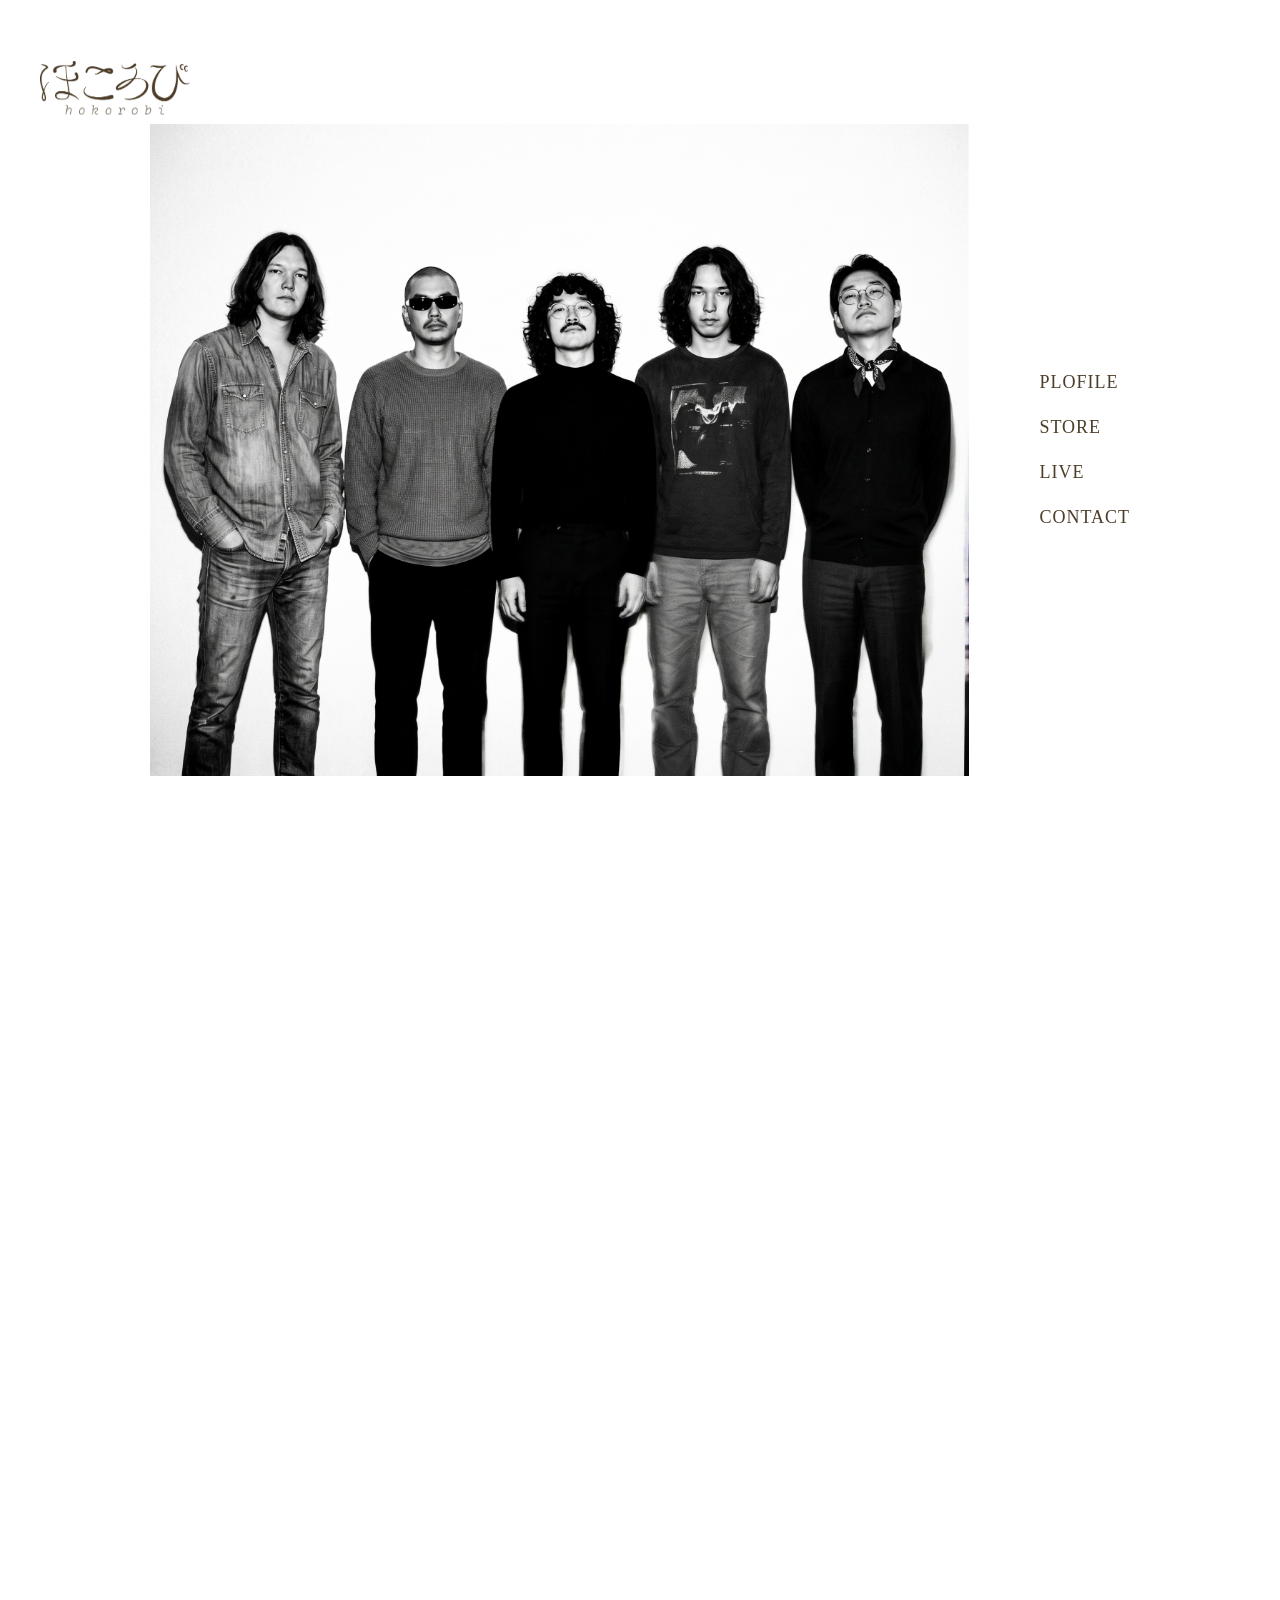
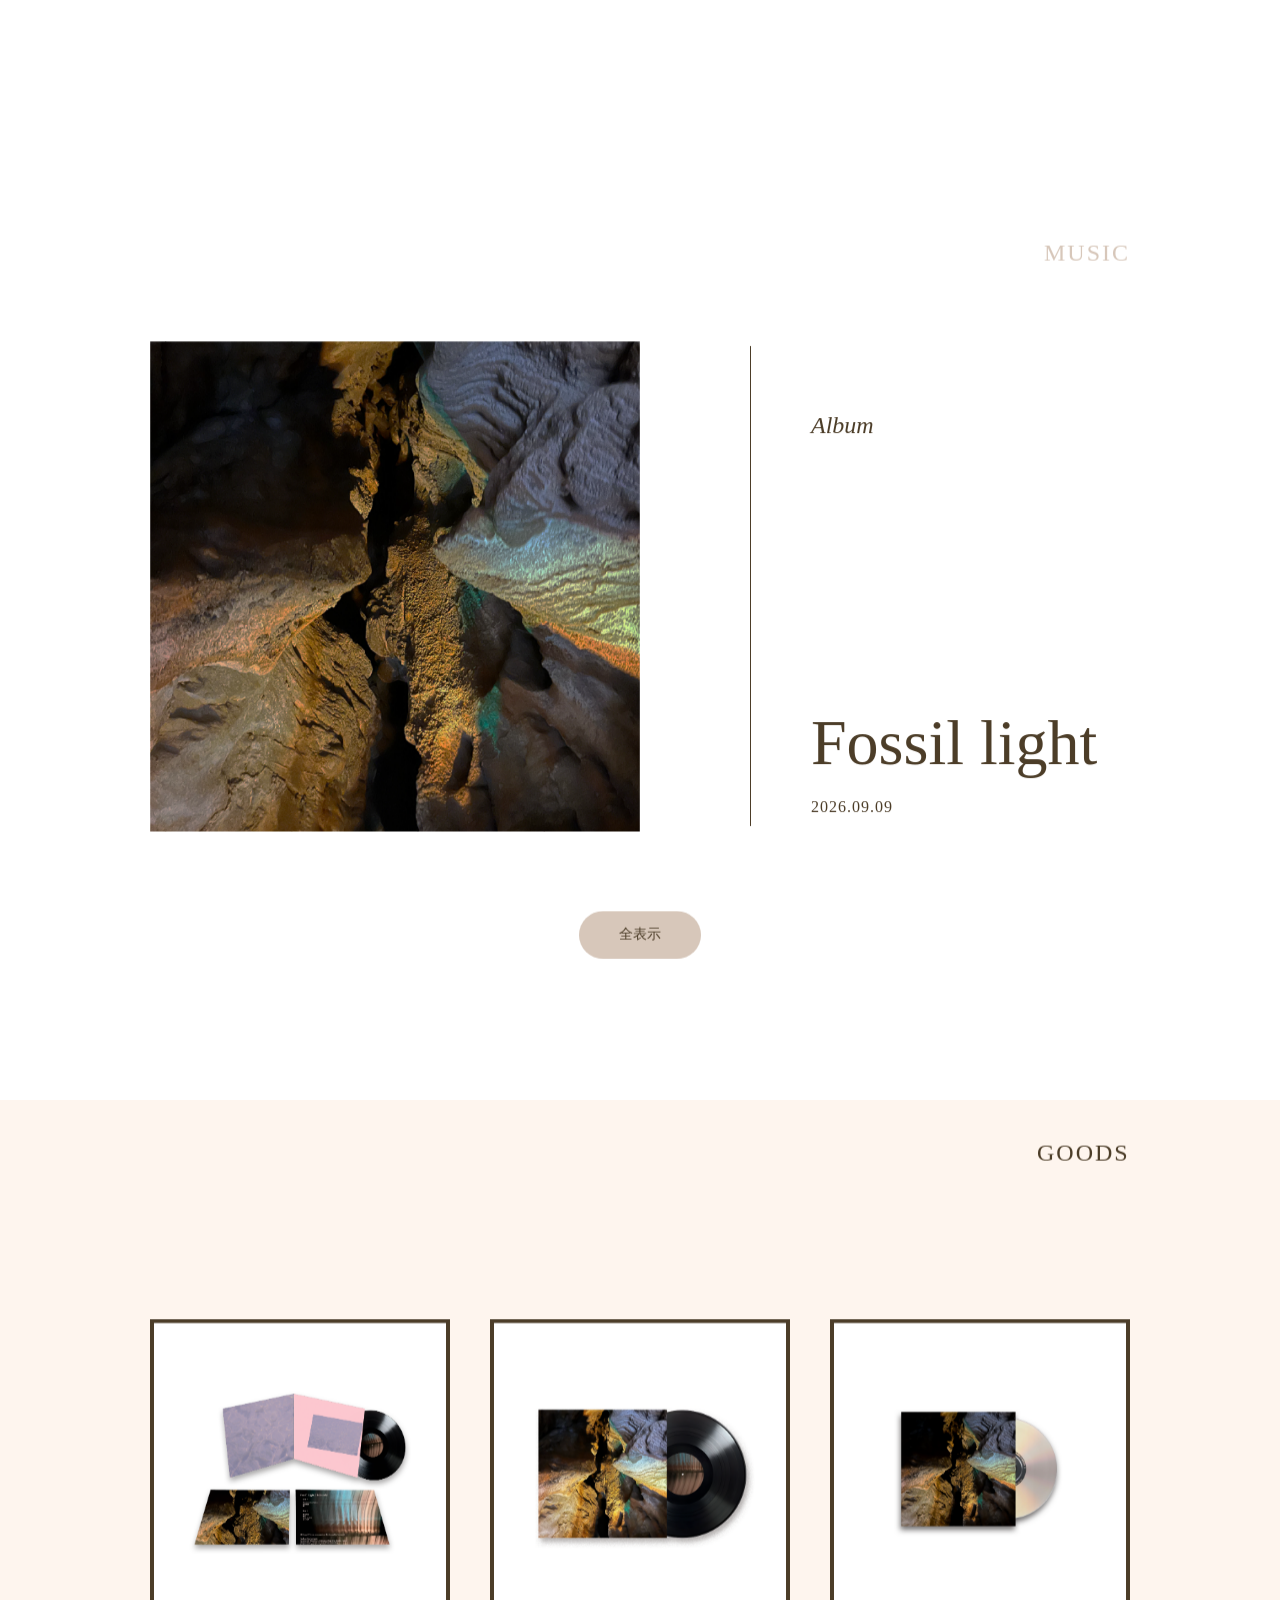
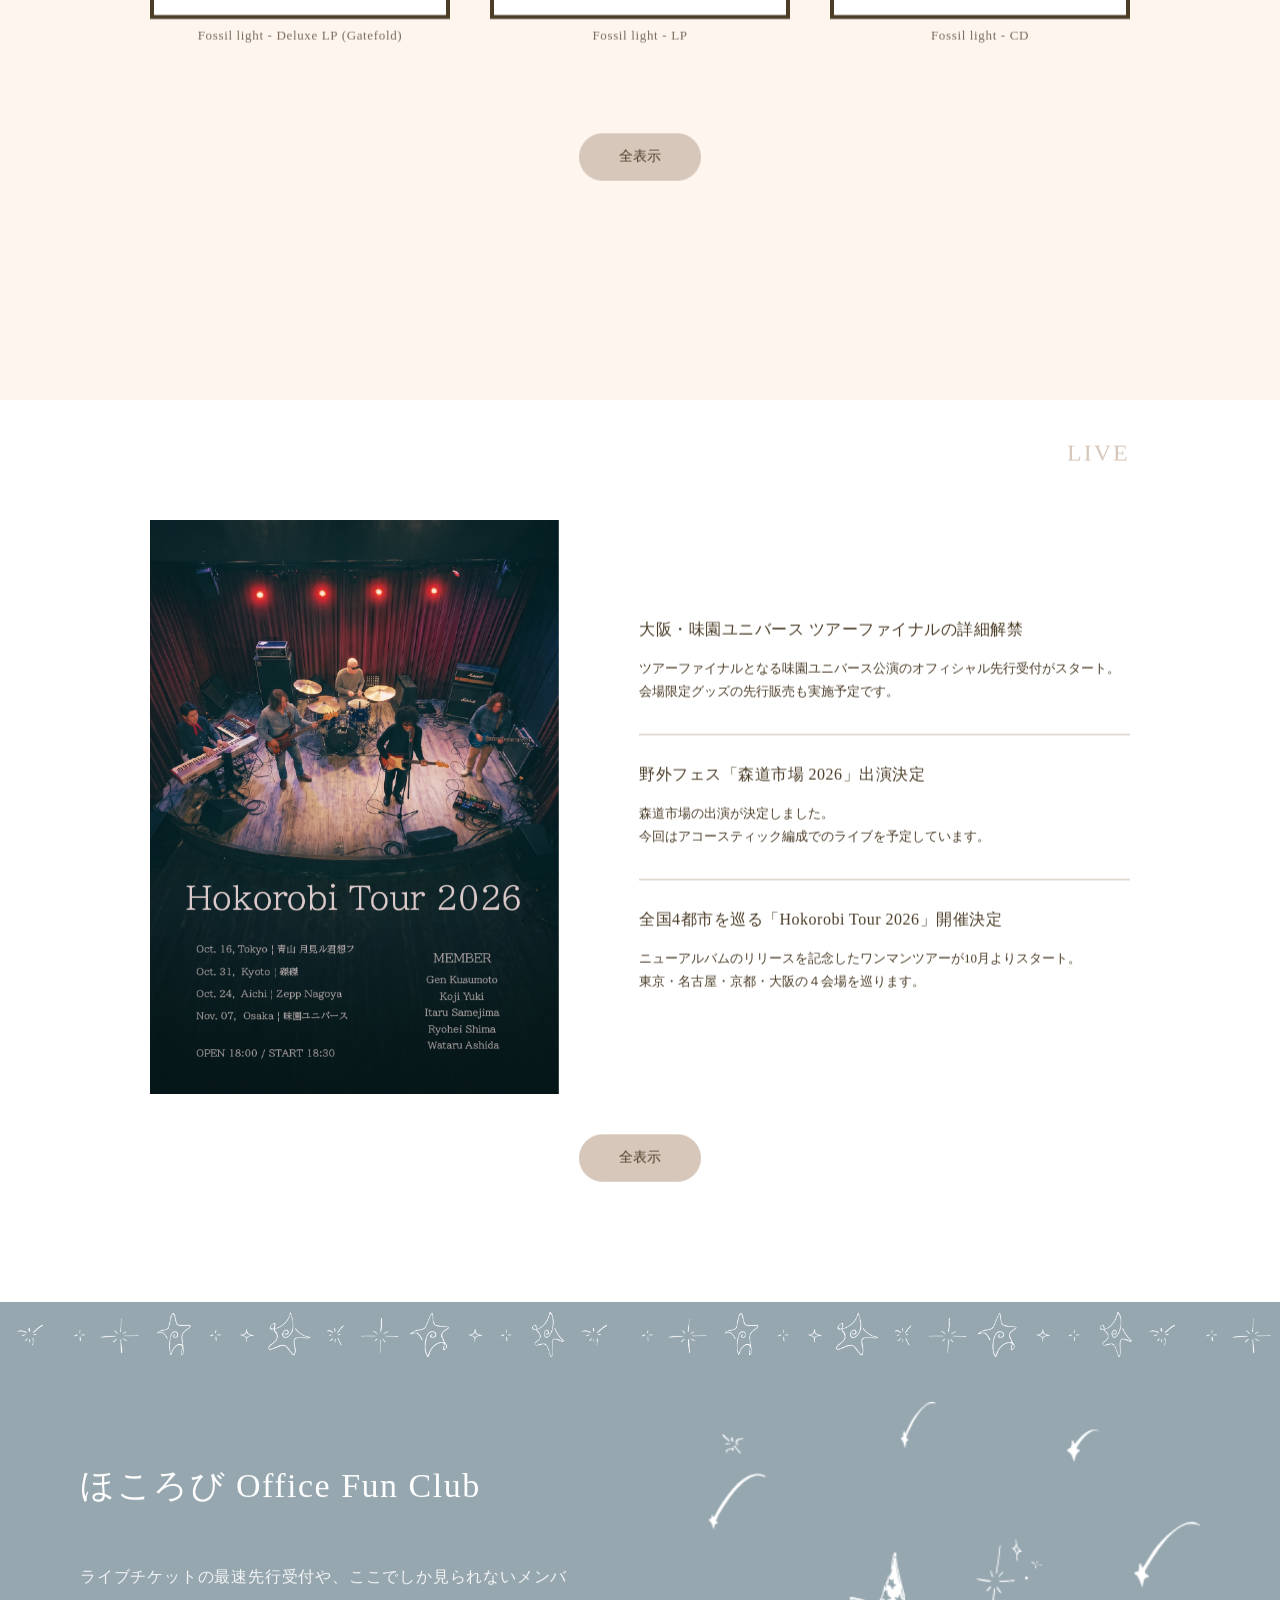
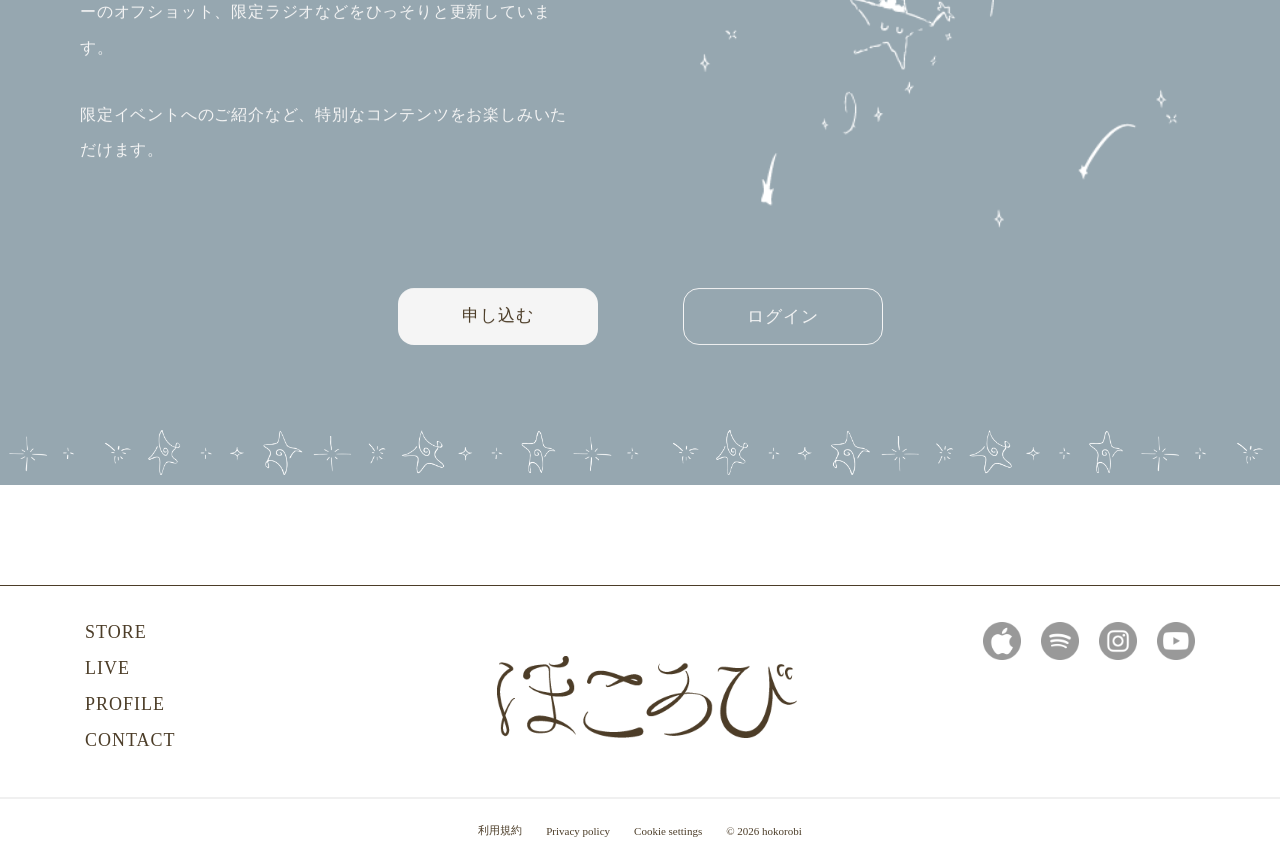
<file: index.html>
<!DOCTYPE html>
<html lang="ja">
  <head>
    <meta charset="UTF-8" />
    <meta http-equiv="X-UA-Compatible" content="IE=edge" />
    <meta name="viewport" content="width=device-width, initial-scale=1.0" />
    <link rel="stylesheet" href="style.css" />
    <script src="script.js" defer></script>
    <title>ほころび official saite</title>
  </head>

  <body>
    <div class="sticky-wrapper">
      
      <header class="site-header">
        <h1 class="logo">
          <a href="index.html">
            <img src="img/log.img/eigo-hiragana.log.png" alt="ロゴ" />
          </a>
        </h1>
      </header> 





      <div class="site-content">
        <main class="main-content">
          <div class="a-sya">
            <img
              src="img/hokorobi-kannsei/fast.jpeg"
              alt="モノクロほころびメンバー"
              class="img-mono slider-img"
            />
            <img
              src="img/hokorobi-kannsei/fast1-1.jpeg"
              alt="カラーほころびメンバー"
              class="img-color slider-img"
            />
          </div>

          <nav class="navi">
            <ul>

              <li><a href="html/plofile.html">PLOFILE</a></li>
              <li><a href="html/store.html">STORE</a></li>
              <li><a href="html/live.html">LIVE</a></li>
              <li><a href="html/contact.html">CONTACT</a></li>
            </ul>
          </nav>
        </main>
      </div>
    </div>

    <script>
      window.addEventListener("scroll", () => {
        const imgColor = document.querySelector(".img-color");
        const aSya = document.querySelector(".a-sya");
        const body = document.body;
        const scrollY = window.scrollY;

        const startFadeIn = 100;
        const endFadeIn = 700;
        const startFadeOut = 950;
        const endFadeOut = 1500;

        if (scrollY > startFadeIn) {
          body.classList.add("bg-white");
        } else {
          body.classList.remove("bg-white");
        }

        if (scrollY < startFadeIn) {
          imgColor.style.opacity = 0;
        } else if (scrollY >= startFadeIn && scrollY <= endFadeIn) {
          let progress = (scrollY - startFadeIn) / (endFadeIn - startFadeIn);
          imgColor.style.opacity = progress;
        } else if (scrollY > endFadeIn && scrollY < startFadeOut) {
          imgColor.style.opacity = 1; 
        }

        if (scrollY <= startFadeOut) {
          aSya.style.opacity = 1;
          aSya.style.transform = "translateY(0px) scale(1)";
        } else if (scrollY > startFadeOut && scrollY <= endFadeOut) {
          let fadeOutProgress =
            (scrollY - startFadeOut) / (endFadeOut - startFadeOut);
          aSya.style.opacity = 1 - fadeOutProgress;

          aSya.style.transform = `translateY(-${
            fadeOutProgress * 60
          }px) scale(${1 - fadeOutProgress * 0.015})`;
        } else {
          aSya.style.opacity = 0;
        }
      });
    </script>

    <section id="music" class="music-section">
      <h2 class="section-title fade-in-target">MUSIC</h2>

      <div class="music-content fade-in-target delay-1">
        <div class="music-jacket">
          <a href="store/fossli.html"><img src="img/album-kannsei/Fossile.png" alt="新アルバム" /></a>
        </div>

        <div class="music-info">
          <p class="info-type">Album</p>
          <h3 class="info-title">Fossil light</h3>
          <p class="info-date">2026.09.09</p>
        </div>
      </div>

      <div class="music-footer fade-in-target delay-2">
        <a href="store/fossli.html" class="btn-all">全表示</a>
      </div>
    </section>

        <section id="store" class="goods-section">
      <h2 class="section-title-goods fade-in-target">GOODS</h2>

      <div class="goods-list">

        <!-- 1つ目の商品 -->
        <div class="goods-item fade-in-target delay-1">
          <div class="goods-frame">
            <a href="store/fossli.tokubetu.html"><img src="img/album-kannsei/alubum-tokubetu.png" alt="LP1" /></a>
          </div>
          <a href="store/fossli.tokubetu.html"><p class="goods-name">Fossil light - Deluxe LP (Gatefold)</p></a>
        </div>

        <!-- 2つ目の商品 -->
        <div class="goods-item fade-in-target delay-2">
          <div class="goods-frame">
            <a href="store/fossli.html"><img src="img/album-kannsei/album1-1.png" alt="LP1-1" /></a>
          </div>
          <a href="store/fossli.html"><p class="goods-name">Fossil light - LP</p></a>
        </div>

        <!-- 3つ目の商品 -->
        <div class="goods-item fade-in-target delay-3">
          <div class="goods-frame">
            <a href="store/fossli.cd.html"><img src="img/album-kannsei/album-CD.png" alt="CD" /></a>
          </div>
          <a href="store/fossli.cd.html"><p class="goods-name">Fossil light - CD</p></a>
        </div>
      </div>

      <div class="goods-footer fade-in-target delay-4">
        <a href="html/store.html" class="btn-all">全表示</a>
      </div>
    </section>

     <section id="live" class="live-section">
      <h2 class="section-title-live fade-in-target">LIVE</h2>

      <div class="live-flex-wrapper">
        
        <div class="live-content fade-in-target delay-1">
          <div class="live-poster">
            <img src="img/furaiya-kannsei/tua-.png" alt="ツアー" />
          </div>
        </div>

        <div class="live-info-list fade-in-target delay-2">
          
          <div class="live-info-item">
            <h3 class="live-info-title">
              大阪・味園ユニバース ツアーファイナルの詳細解禁
            </h3>
            <p class="liveinfo-text">
              ツアーファイナルとなる味園ユニバース公演のオフィシャル先行受付がスタート。<br />会場限定グッズの先行販売も実施予定です。
            </p>
          </div>
          
          <div class="live-info-item">
            <h3 class="live-info-title">野外フェス「森道市場 2026」出演決定</h3>
            <p class="liveinfo-text">
              森道市場の出演が決定しました。<br />
              今回はアコースティック編成でのライブを予定しています。
            </p>
          </div>
          
          <div class="live-info-item">
            <h3 class="live-info-title">
              全国4都市を巡る「Hokorobi Tour 2026」開催決定
            </h3>
            <p class="liveinfo-text">
              ニューアルバムのリリースを記念したワンマンツアーが10月よりスタート。<br />
              東京・名古屋・京都・大阪の４会場を巡ります。
            </p>
          </div>
          
        </div>
      </div>
      <div class="live-footer fade-in-target delay-3">
        <a href="html/live.html" class="btn-all">全表示</a>
      </div>
    </section>


     <section id="FC" class="fc-section">
      <div class="fc-border fc-border-top"></div>


      <div class="fc-container fade-in-target delay-1">
        <div class="fc-left-content">
          <h2 class="fc-title">ほころび Office Fun Club</h2>

          <div class="fc-text-block">
            <p>
              ライブチケットの最速先行受付や、ここでしか見られないメンバーのオフショット、限定ラジオなどをひっそりと更新しています。
            </p>
            <p>
              限定イベントへのご紹介など、特別なコンテンツをお楽しみいただけます。
            </p>
          </div>
        </div>

        <div class="fc-illustration">
          <img src="img/log.img/hosisann.png" alt="ファンクラブイラスト" />
        </div>
      </div>

      <div class="fc-buttons fade-in-target delay-2">
        <a href="#" class="btn-submit">申し込む</a>
        <a href="#" class="btn-login">ログイン</a>
      </div>

      <div class="fc-border fc-border-bottom"></div>
    </section>

    <footer class="site-footer">
      <div class="footer-container">
        <nav class="footer-nav">
          <ul>
            <li><a href="html/store.html">STORE</a></li>
          <li><a href="html/live.html">LIVE</a></li>
          <li><a href="html/plofile.html">PROFILE</a></li>
          <li><a href="html/contact.html">CONTACT</a></li>
          </ul>
        </nav>

        <div class="footer-logo">
          <a href="index.html"><img src="img/log.img/hiragana.log.png" alt="" /></a>
        </div>

        <div class="footer-sns">
          <a href="#"
            ><img src="img/log.img/apple music.png" alt="Apple music"
          /></a>
          <a href="#"><img src="img/log.img/Spotify.png" alt="Spotify" /></a>
          <a href="#"
            ><img src="img/log.img/insta.png" alt="インスタグラム"
          /></a>
          <a href="#"><img src="img/log.img/YouTube.png" alt="YouTube" /></a>
        </div>
      </div>

      <div class="footer-bottom">
        <div class="footer-copylight">
          <a href="#">利用規約</a>
          <a href="#">Privacy policy</a>
          <a href="#">Cookie settings</a>
          <span>© 2026 hokorobi</span>
        </div>
      </div>
    </footer>
  </body>
</html>
</file>
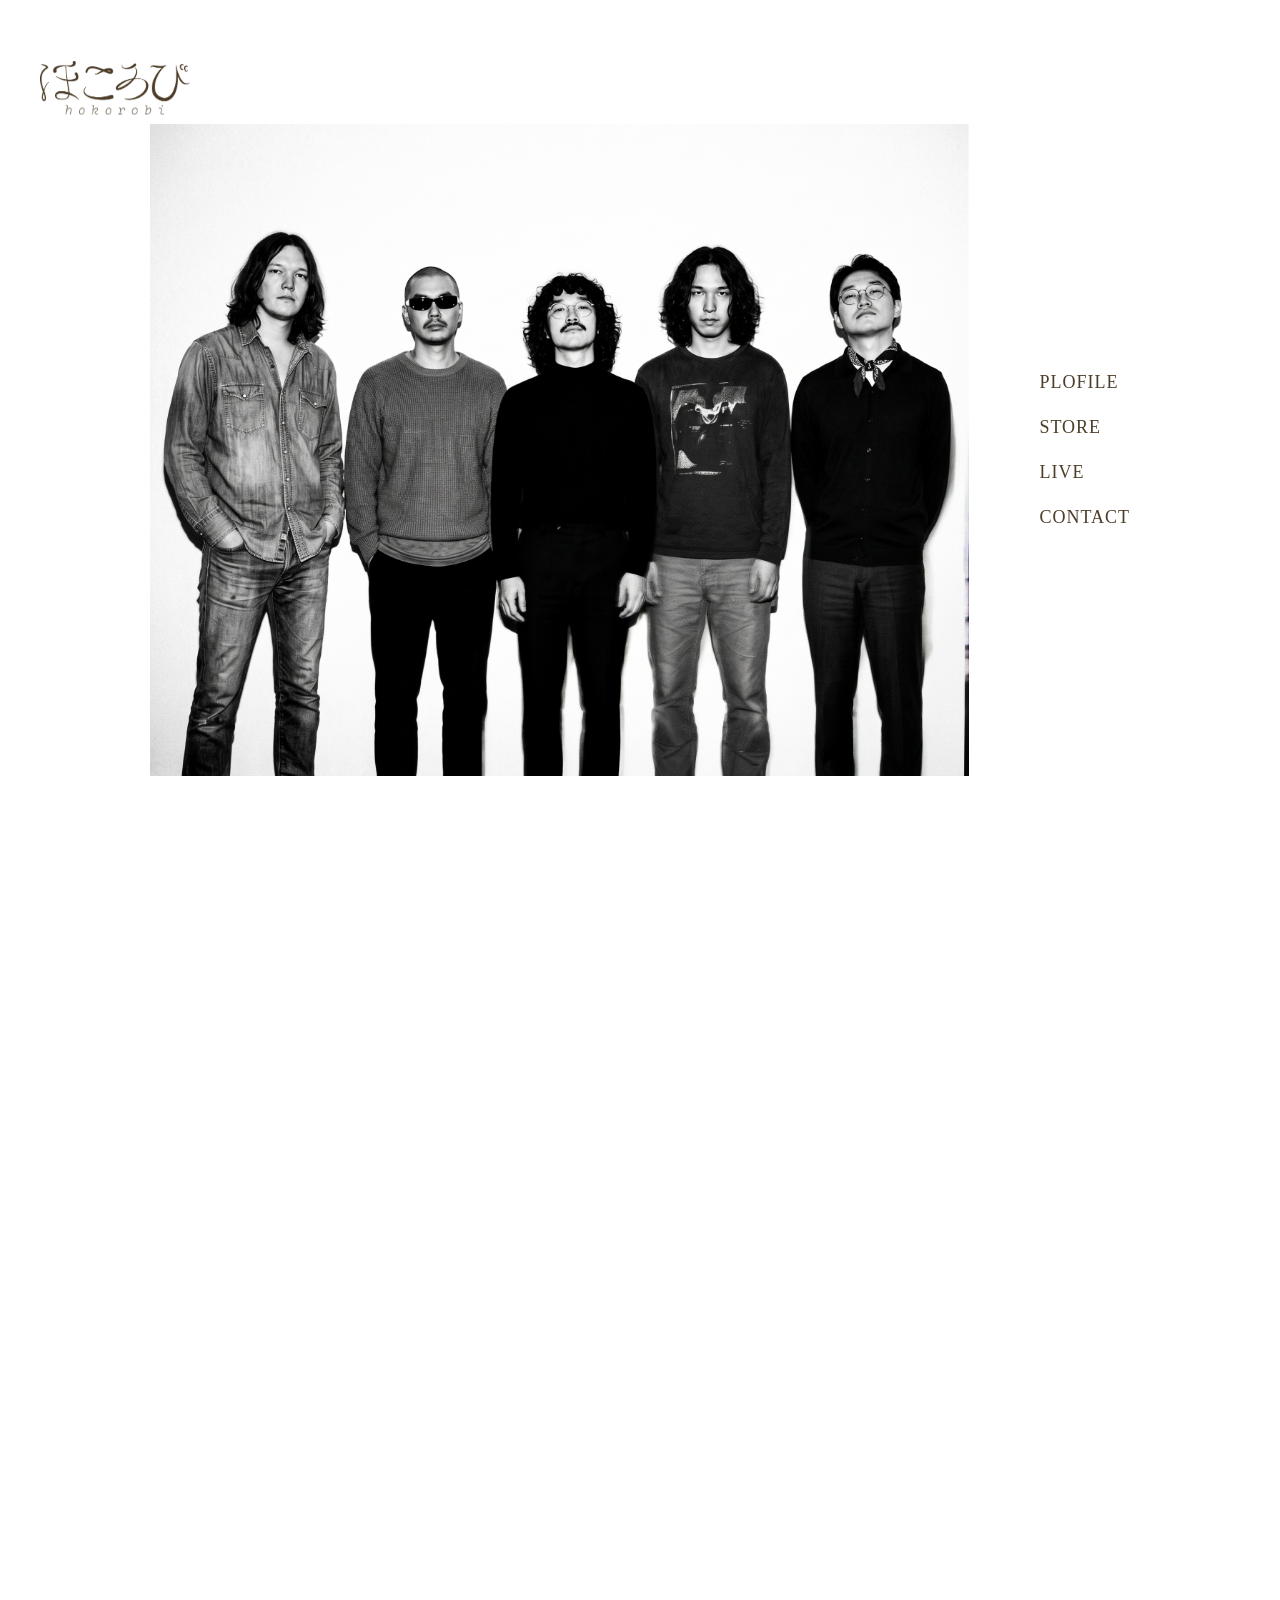
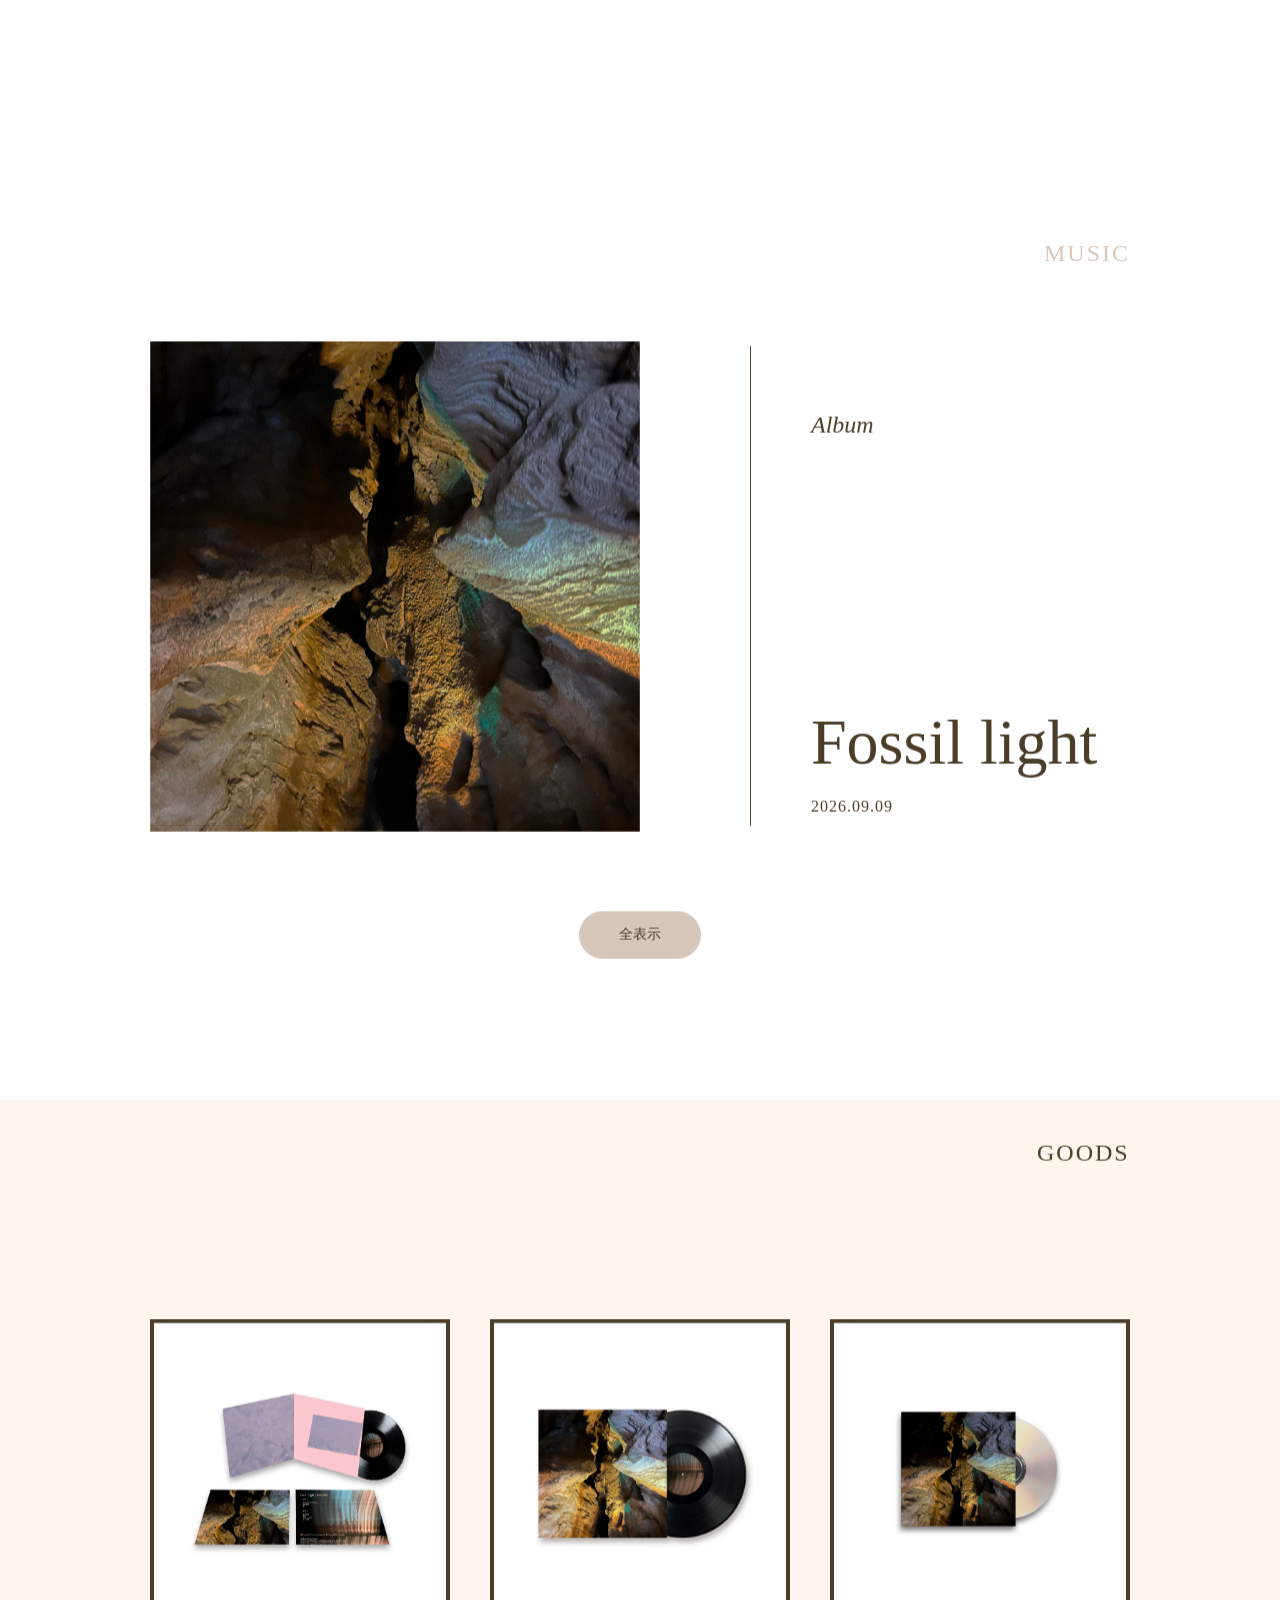
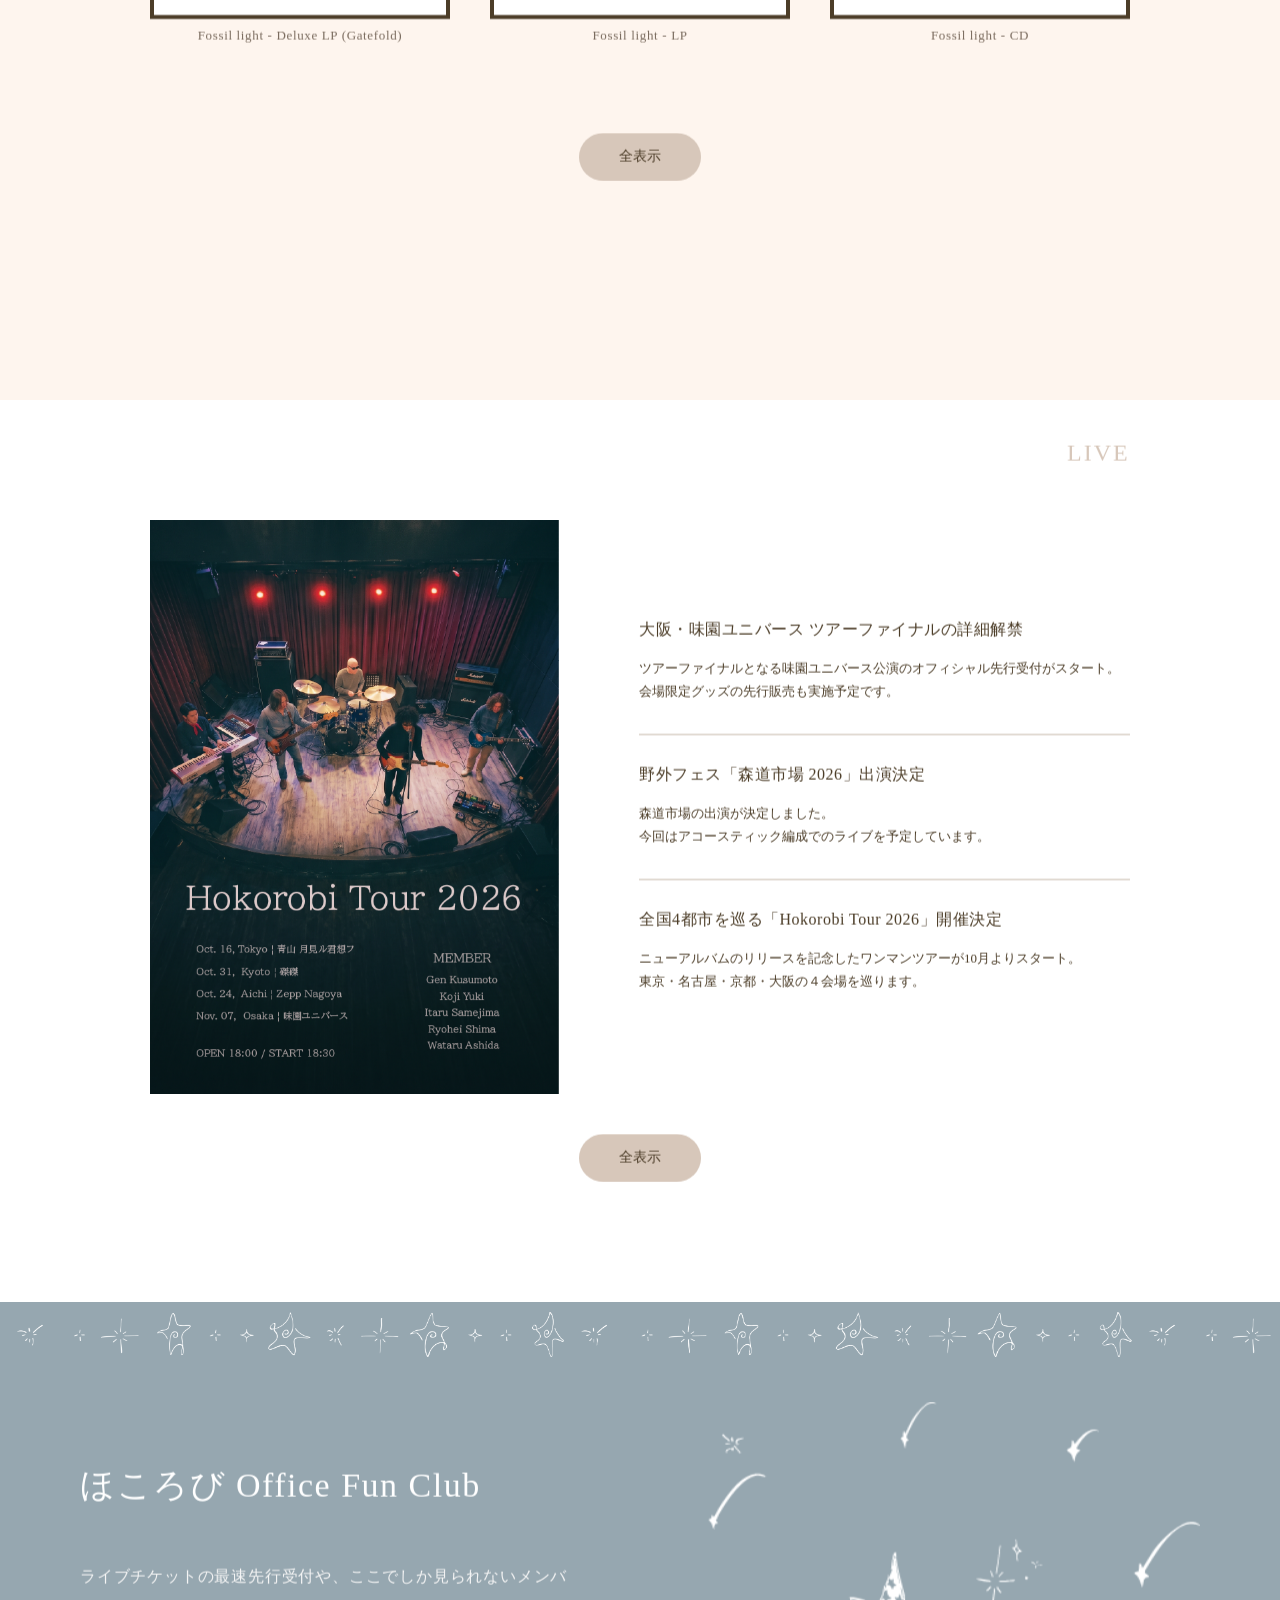
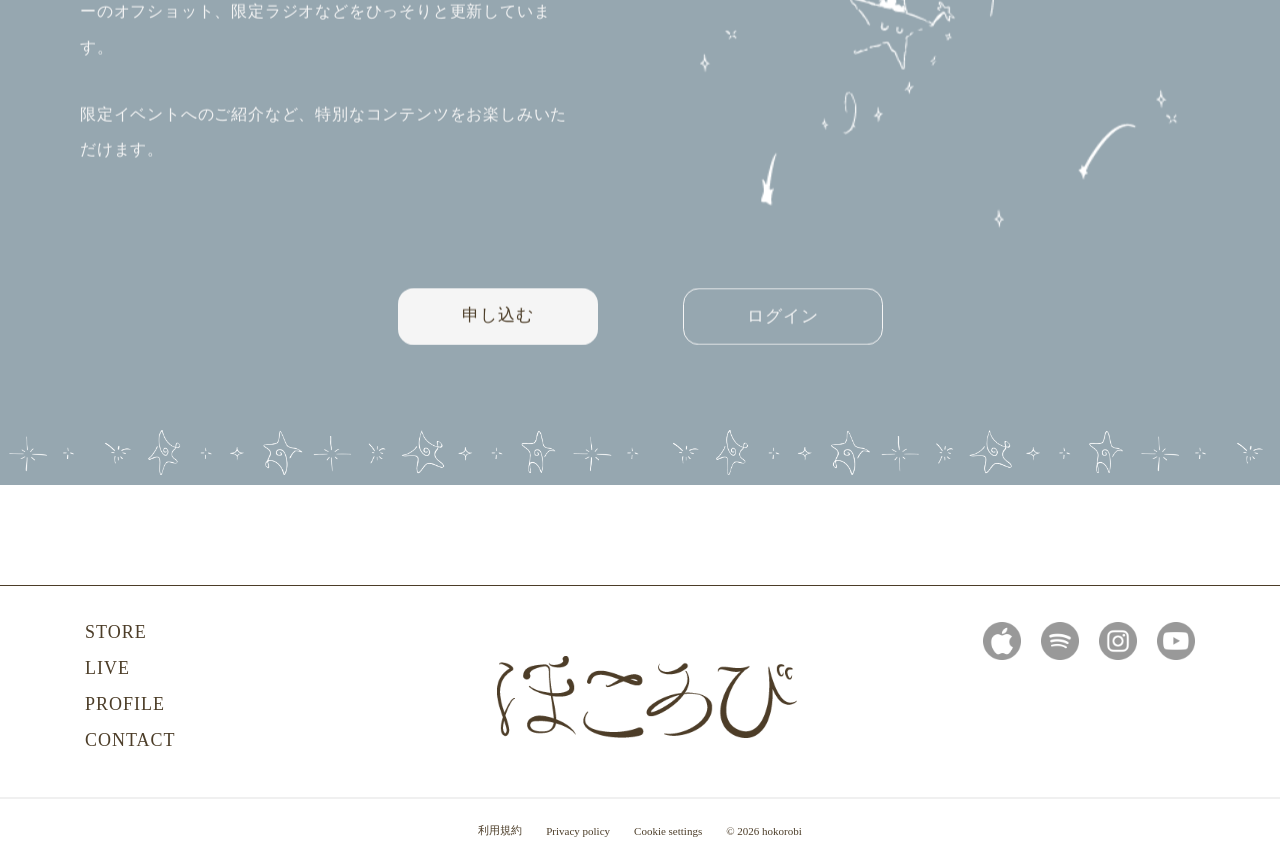
<file: html/index.html>
<!DOCTYPE html>
<html lang="ja">
  <head>
    <meta charset="UTF-8" />
    <meta http-equiv="X-UA-Compatible" content="IE=edge" />
    <meta name="viewport" content="width=device-width, initial-scale=1.0" />
    <link rel="stylesheet" href="../style.css" />
    <script src="../script.js" defer></script>
    <title>ほころび official saite</title>
  </head>

  <body>
    <div class="sticky-wrapper">
      
      <header class="site-header">
        <h1 class="logo">
          <a href="../html/index.html">
            <img src="../img/log.img/eigo-hiragana.log.png" alt="ロゴ" />
          </a>
        </h1>
      </header> 





      <div class="site-content">
        <main class="main-content">
          <div class="a-sya">
            <img
              src="../img/hokorobi-kannsei/fast.jpeg"
              alt="モノクロほころびメンバー"
              class="img-mono slider-img"
            />
            <img
              src="../img/hokorobi-kannsei/fast1-1.jpeg"
              alt="カラーほころびメンバー"
              class="img-color slider-img"
            />
          </div>

          <nav class="navi">
            <ul>

              <li><a href="./plofile.html">PLOFILE</a></li>
              <li><a href="./store.html">STORE</a></li>
              <li><a href="./live.html">LIVE</a></li>
              <li><a href="./contact.html">CONTACT</a></li>
            </ul>
          </nav>
        </main>
      </div>
    </div>

    <script>
      window.addEventListener("scroll", () => {
        const imgColor = document.querySelector(".img-color");
        const aSya = document.querySelector(".a-sya");
        const body = document.body;
        const scrollY = window.scrollY;

        const startFadeIn = 100;
        const endFadeIn = 700;
        const startFadeOut = 950;
        const endFadeOut = 1500;

        if (scrollY > startFadeIn) {
          body.classList.add("bg-white");
        } else {
          body.classList.remove("bg-white");
        }

        if (scrollY < startFadeIn) {
          imgColor.style.opacity = 0;
        } else if (scrollY >= startFadeIn && scrollY <= endFadeIn) {
          let progress = (scrollY - startFadeIn) / (endFadeIn - startFadeIn);
          imgColor.style.opacity = progress;
        } else if (scrollY > endFadeIn && scrollY < startFadeOut) {
          imgColor.style.opacity = 1; 
        }

        if (scrollY <= startFadeOut) {
          aSya.style.opacity = 1;
          aSya.style.transform = "translateY(0px) scale(1)";
        } else if (scrollY > startFadeOut && scrollY <= endFadeOut) {
          let fadeOutProgress =
            (scrollY - startFadeOut) / (endFadeOut - startFadeOut);
          aSya.style.opacity = 1 - fadeOutProgress;

          aSya.style.transform = `translateY(-${
            fadeOutProgress * 60
          }px) scale(${1 - fadeOutProgress * 0.015})`;
        } else {
          aSya.style.opacity = 0;
        }
      });
    </script>

    <section id="music" class="music-section">
      <h2 class="section-title fade-in-target">MUSIC</h2>

      <div class="music-content fade-in-target delay-1">
        <div class="music-jacket">
          <a href="../store/fossli.html"><img src="../img/album-kannsei/Fossile.png" alt="新アルバム" /></a>
        </div>

        <div class="music-info">
          <p class="info-type">Album</p>
          <h3 class="info-title">Fossil light</h3>
          <p class="info-date">2026.09.09</p>
        </div>
      </div>

      <div class="music-footer fade-in-target delay-2">
        <a href="../store/fossli.html" class="btn-all">全表示</a>
      </div>
    </section>

        <section id="store" class="goods-section">
      <h2 class="section-title-goods fade-in-target">GOODS</h2>

      <div class="goods-list">

        <!-- 1つ目の商品 -->
        <div class="goods-item fade-in-target delay-1">
          <div class="goods-frame">
            <a href="../store/fossli.tokubetu.html"><img src="../img/album-kannsei/alubum-tokubetu.png" alt="LP1" /></a>
          </div>
          <a href="../store/fossli.tokubetu.html"><p class="goods-name">Fossil light - Deluxe LP (Gatefold)</p></a>
        </div>

        <!-- 2つ目の商品 -->
        <div class="goods-item fade-in-target delay-2">
          <div class="goods-frame">
            <a href="../store/fossli.html"><img src="../img/album-kannsei/album1-1.png" alt="LP1-1" /></a>
          </div>
          <a href="../store/fossli.html"><p class="goods-name">Fossil light - LP</p></a>
        </div>

        <!-- 3つ目の商品 -->
        <div class="goods-item fade-in-target delay-3">
          <div class="goods-frame">
            <a href="../store/fossli.cd.html"><img src="../img/album-kannsei/album-CD.png" alt="CD" /></a>
          </div>
          <a href="../store/fossli.cd.html"><p class="goods-name">Fossil light - CD</p></a>
        </div>
      </div>

      <div class="goods-footer fade-in-target delay-4">
        <a href="./store.html" class="btn-all">全表示</a>
      </div>
    </section>

     <section id="live" class="live-section">
      <h2 class="section-title-live fade-in-target">LIVE</h2>

      <div class="live-flex-wrapper">
        
        <div class="live-content fade-in-target delay-1">
          <div class="live-poster">
            <img src="../img/furaiya-kannsei/tua-.png" alt="ツアー" />
          </div>
        </div>

        <div class="live-info-list fade-in-target delay-2">
          
          <div class="live-info-item">
            <h3 class="live-info-title">
              大阪・味園ユニバース ツアーファイナルの詳細解禁
            </h3>
            <p class="liveinfo-text">
              ツアーファイナルとなる味園ユニバース公演のオフィシャル先行受付がスタート。<br />会場限定グッズの先行販売も実施予定です。
            </p>
          </div>
          
          <div class="live-info-item">
            <h3 class="live-info-title">野外フェス「森道市場 2026」出演決定</h3>
            <p class="liveinfo-text">
              森道市場の出演が決定しました。<br />
              今回はアコースティック編成でのライブを予定しています。
            </p>
          </div>
          
          <div class="live-info-item">
            <h3 class="live-info-title">
              全国4都市を巡る「Hokorobi Tour 2026」開催決定
            </h3>
            <p class="liveinfo-text">
              ニューアルバムのリリースを記念したワンマンツアーが10月よりスタート。<br />
              東京・名古屋・京都・大阪の４会場を巡ります。
            </p>
          </div>
          
        </div>
      </div>
      <div class="live-footer fade-in-target delay-3">
        <a href="./live.html" class="btn-all">全表示</a>
      </div>
    </section>


     <section id="FC" class="fc-section">
      <div class="fc-border fc-border-top"></div>


      <div class="fc-container fade-in-target delay-1">
        <div class="fc-left-content">
          <h2 class="fc-title">ほころび Office Fun Club</h2>

          <div class="fc-text-block">
            <p>
              ライブチケットの最速先行受付や、ここでしか見られないメンバーのオフショット、限定ラジオなどをひっそりと更新しています。
            </p>
            <p>
              限定イベントへのご紹介など、特別なコンテンツをお楽しみいただけます。
            </p>
          </div>
        </div>

        <div class="fc-illustration">
          <img src="../img/log.img/hosisann.png" alt="ファンクラブイラスト" />
        </div>
      </div>

      <div class="fc-buttons fade-in-target delay-2">
        <a href="#" class="btn-submit">申し込む</a>
        <a href="#" class="btn-login">ログイン</a>
      </div>

      <div class="fc-border fc-border-bottom"></div>
    </section>

    <footer class="site-footer">
      <div class="footer-container">
        <nav class="footer-nav">
          <ul>
            <li><a href="store.html">STORE</a></li>
          <li><a href="live.html">LIVE</a></li>
          <li><a href="plofile.html">PROFILE</a></li>
          <li><a href="contact.html">CONTACT</a></li>
          </ul>
        </nav>

        <div class="footer-logo">
          <a href="../html/index.html"><img src="../img/log.img/hiragana.log.png" alt="" /></a>
        </div>

        <div class="footer-sns">
          <a href="#"
            ><img src="../img/log.img/apple music.png" alt="Apple music"
          /></a>
          <a href="#"><img src="../img/log.img/Spotify.png" alt="Spotify" /></a>
          <a href="#"
            ><img src="../img/log.img/insta.png" alt="インスタグラム"
          /></a>
          <a href="#"><img src="../img/log.img/YouTube.png" alt="YouTube" /></a>
        </div>
      </div>

      <div class="footer-bottom">
        <div class="footer-copylight">
          <a href="#">利用規約</a>
          <a href="#">Privacy policy</a>
          <a href="#">Cookie settings</a>
          <span>© 2026 hokorobi</span>
        </div>
      </div>
    </footer>
  </body>
</html>
</file>
<file: style.css>
@charset "UTF-8";

body {
  margin: 0;
  padding: 0;
  font-family: "TBUDMincho Std", "TBUD明朝 Std M", serif;
  color: #4c3d28;
  background-color: #ffffff; /* 初期値 */
}
body.bg-white {
  background-color: #ffffff;
}
/* ========================================================
   1. トップページ
   ======================================================== */
.site-content {
  position: sticky;
  top: 0;
  left: 0;
  width: 100%;
  height: 100vh; 
  overflow: hidden;
}
.site-header {
  position: fixed;
  top: 40px;
  left: 40px;
  z-index: 10000;
}
.logo img {
  width: 150px;
  height: auto;
  z-index: 100;
}
.logo h1 {
  margin: 0;
}

.main-content {
  display: flex;
  align-items: center;
  justify-content: center;
  gap: 40px;
  height: 100vh;
  box-sizing: border-box;
  padding: 0 150px;
  position: -webkit-sticky;
  position: sticky;
  top: 0;
}
.sticky-wrapper {
  height: 200vh; 
  width: 100%;
  position: relative;
}
.a-sya {
  position: relative;
  width: 100%;
  height: 100vh;
  background-color: #ffffff; 
  margin: 0 auto;
}
.slider-img {
  position: absolute;
  top: 0;
  left: 0;
  width: 100%;
  height: 100%;
  object-fit: contain; 
  display: block;
  transition: opacity 0s linear; 
}
.img-mono {
  z-index: 2;
}
.img-color {
  z-index: 3;
  opacity: 0;
}




.navi li {
  margin-bottom: 24px;
}
.navi li:last-child {
  margin-bottom: 0;
}
.navi ul {
  list-style: none;
  padding: 0;
  margin-left: 30px;
}
.navi ul li a {
  text-decoration: none;
  color: #4c3d28;
  font-size: 18px;
  letter-spacing: 1px;
  font-family: "Yu Gothic Medium", "游ゴシック Medium";
  opacity: 1;
  transition: transform 0.25s ease, opacity 0.25s ease;
}
.navi ul li a:hover {
  transform: translateY(-3px);
  opacity: 0.6;
}

.music-section {
  position: relative;
  min-height: 100vh;
  background-color: #ffffff;
  box-sizing: border-box;
  padding: 120px 150px;
  display: flex;
  flex-direction: column;
  justify-content: center;
  align-items: center;
  z-index: 5;
}
.section-title {
  position: absolute;
  top: 40px;
  right: 150px;
  font-size: 24px;
  font-weight: normal;
  color: #d7c7ba;
  letter-spacing: 2px;
  margin: 0;
  font-family: "Yu Gothic Medium", "游ゴシック Medium";
}
.music-content {
  display: flex;
  align-items: center;
  justify-content: center;
  gap: 0px;
  margin-bottom: 80px;
  width: 100%;
  max-width: 1000px;
}
.music-jacket {
  width: 600px;
  padding-right: 110px;
  box-sizing: border-box;
}

.music-jacket img {
  width: 100%;
  height: 100%;
  object-fit: cover;
  display: block;
  transition: transform 0.3s ease, opacity 0.3s ease;
}
.music-jacket img:hover {
  transform: translateY(-6px);
}
.music-info {
  padding-left: 60px;
  border-left: 1px solid #4c3d28;
  height: 480px;
  display: flex;
  flex-direction: column;
  justify-content: center;
  flex: 1;
}
.info-type {
  font-size: 24px;
  font-style: italic;
  color: #4c3d28;
  margin: 66px 0 0 0;
}
.info-title {
  font-size: 64px;
  font-weight: normal;
  color: #4c3d28;
  font-family: "TBUDMincho Std", "TBUD明朝 Std M", serif;
  margin: auto 0 20px 0;
  line-height: 1.1;
}
.info-date {
  font-size: 16px;
  color: #4c3d28;
  letter-spacing: 1px;
  margin: 0 0 10px 0;
}
.music-footer {
  display: flex;
  justify-content: center;
}
.music-footer:hover {
  transform: translateY(-2px);
}

.btn-all {
  background-color: #d7c7ba;
  color: #4c3d28;
  text-decoration: none;
  font-size: 14px;
  padding: 15px 40px;
  border-radius: 25px;
  transition: background-color 0.3s ease;
}
.btn-all:hover {
  opacity: 0.7;
  transform: translateY(-2px);
}
.fade-in-target {
  opacity: 0 !important;
  transform: translateY(40px) !important;
  transition: opacity 1.0s cubic-bezier(0.25, 1, 0.5, 1), 
              transform 1.0s cubic-bezier(0.25, 1, 0.5, 1) !important;
  will-change: opacity, transform;
}
.fade-in-target.is-visible {

  opacity: 1 !important;
  transform: translateY(0) !important;
}

.fade-in-target.delay-1.is-visible { transition-delay: 0.15s !important; }
.fade-in-target.delay-2.is-visible { transition-delay: 0.3s !important; }
.fade-in-target.delay-3.is-visible { transition-delay: 0.45s !important; }
.fade-in-target.delay-4.is-visible { transition-delay: 0.6s !important; }
.fade-in-target.delay-4.is-visible { transition-delay: 0.6s !important; }
.fade-in-target.delay-5.is-visible { transition-delay: 0.75s !important; }







.goods-section {
  position: relative;
  min-height: 100vh;
  background-color: #fef5ee;
  box-sizing: border-box;
  padding: 120px 150px;
  display: flex;
  flex-direction: column;
  justify-content: center;
  align-items: center;
}
.section-title-goods {
  position: absolute;
  top: 40px;
  right: 150px;
  font-size: 24px;
  font-weight: normal;
  color: #4c3d28;
  letter-spacing: 2px;
  margin: 0;
  font-family: "Yu Gothic Medium", "游ゴシック Medium";
}
.goods-list {
  display: flex;
  justify-content: center;
  align-items: flex-start;
  gap: 40px;
  max-width: 1100px;
  margin-bottom: 80px;
}
.goods-item {
  flex: 1;
  display: flex;
  flex-direction: column;
  align-items: center;
}
.goods-item p {
  font-family: "TBUDMincho Std", "TBUD明朝 Std M", serif;
}
.goods-frame {
  width: 100%;
  aspect-ratio: 1/1;
  border: 4px solid #4c3d28;
  background-color: #ffffff;
  box-sizing: border-box;
  padding: 20px;
  display: flex;
  align-items: center;
  justify-content: center;
}
.goods-frame img {
  max-width: 100%;
  max-height: 100%;
  object-fit: contain;
  display: block;
}
.goods-name {
  margin-top: 24px;
  font-size: 14px;
  color: #4c3d28;
  text-align: center;
  letter-spacing: 0.5px;
  line-height: 1.4;
}
.goods-footer {
  display: flex;
  justify-content: center;
}
.goods-footer:hover {
  transform: translateY(-2px);
}
.live-flex-wrapper {
  display: flex;
  justify-content: center;
  align-items: center;
  gap: 80px;
  width: 100%;
  max-width: 1100px;
  margin: 0 auto 40px;
}
.live-section {
  position: relative;
  min-height: 100vh;
  background-color: #ffffff;
  box-sizing: border-box;
  padding: 120px 150px;
  display: flex;
  flex-direction: column;
  justify-content: center;
  align-items: center;
}
.section-title-live {
  position: absolute;
  top: 40px;
  right: 150px;
  font-size: 24px;
  font-weight: normal;
  color: #d7c7ba;
  letter-spacing: 2px;
  margin: 0;
  font-family: "Yu Gothic Medium", "游ゴシック Medium";
}
.live-content {
  flex: 1;
  max-width: 500px;
  margin: 0;
  display: block;
}
.live-poster {
  width: 100%;
  /* aspect-ratio: 1/1.1; */
}
.live-poster img {
  width: 100%;
  height: 100%;
  object-fit: cover;
  display: block;
}
.live-info-list {
  flex: 1.2;
  display: flex;
  flex-direction: column;
  justify-content: space-between;
}
.live-info-item {
  padding: 30px 0;
  border-bottom: 1px solid #c7b9ab;
}
.live-info-item:first-child {
  padding-top: 0;
}
.live-info-item:last-child {
  padding-bottom: 0;
  border-bottom: none;
}
.live-info-title {
  font-size: 16px;
  font-weight: normal;
  color: #4c3d28;
  margin: 0 0 16px 0;
  letter-spacing: 0.5px;
}
.liveinfo-text {
  font-size: 13px;
  color: #4c3d28;
  line-height: 1.8;
  margin: 0;
}
.live-footer {
  display: flex;
  justify-content: center;
}

.fc-section {
  position: relative;
  min-height: 80vh;
  background-color: #96a7b0;
  color: #ffffff;
  box-sizing: border-box;
  padding: 100px 0 140px 0;
  display: flex;
  flex-direction: column;
  justify-content: center;
  align-items: center;
  overflow: hidden;
}
.fc-container {
  display: flex;
  align-items: center;
  justify-content: center;
  gap: 120px;
  width: 100%;
  max-width: 1000px;
  padding: 0 40px;
  box-sizing: border-box;
}
.fc-left-content {
  width: 500px;
  flex-shrink: 0;
  box-sizing: border-box;
}
.fc-title {
  font-size: 34px;
  font-weight: normal;
  margin: 0 0 50px 0;
  letter-spacing: 1.5px;
}
.fc-text-block p {
  font-size: 16px;
  line-height: 2.2;
  margin: 0 0 32px 0;
  color: #f5f5f5;
  letter-spacing: 0.8px;
}
.fc-text-block p:last-child {
  margin-bottom: 0;
}
.fc-illustration {
  width: 500px;
  flex-shrink: 0;
  display: flex;
  justify-content: center;
  align-items: center;
}
.fc-illustration img {
  width: 100%;
  height: auto;
  display: block;
}
.fc-buttons {
  display: flex;
  gap: 85px;
  margin-top: 60px;

  z-index: 2;
}
.btn-submit,
.btn-login {
  display: inline-block;
  width: 200px;
  padding: 16px 0;
  border-radius: 16px;
  text-align: center;
  text-decoration: none;
  font-size: 17px;
  letter-spacing: 1px;
  transition: all 0.3s ease;
  box-sizing: border-box;
}
.btn-submit {
  background-color: #f5f5f5;
  color: #4c3d28;
}
.btn-submit:hover {
  background-color: #f5f5f5;
  color: #4c3d28;
  transform: translateY(-2px);
}
.btn-login {
  background-color: transparent;
  border: 1.5px solid #f5f5f5;
  color: #f5f5f5;
}
.btn-login:hover {
  background-color: #f5f5f5;
  color: #96a7b0;
  transform: translateY(-2px);
}
.fc-border {
  position: absolute;
  left: 0;
  width: 100%;
  height: 45px;
  background-size: auto 100%;
  background-position: center;
  background-repeat: repeat-x;
}
.fc-border-top {
  top: 10px;
  background-image: url(./img/log.img/hisi\ line\ oe.png);
}
.fc-border-bottom {
  bottom: 10px;
  background-image: url(./img/log.img/hisi\ line\ sita.png);
}

/* ========================================================
   ２.共通パーツ・ヘッダー、サブタイトル
   ======================================================== */
.site-header-common {
  display: flex;
  justify-content: space-between;
  align-items: center;
  padding: 20px 20px;
  background-color: transparent;
  box-sizing: border-box;
  width: 100%;
  border-color: rgba(255, 255, 255, 0.85);
  -webkit-backdrop-filter: blur(10px);
  backdrop-filter: blur(10px);
  transition: background-color 400ms ease, color 400ms ease,
    border-color 400ms ease;
  pointer-events: auto;
}
.logo-common img {
  width: 160px;
  height: auto;
  display: block;
  padding-left: 20px;
  transition: filter 400ms ease;
}
.header-nav-common ul {
  display: flex;
  list-style: none;
  gap: 35px;
  margin: 0;
  padding: 0;
}
.header-nav-common li {
  transition: transform 300ms ease, text-shadow 300ms ease;
  display: inline-block;
}
.header-nav-common a {
  text-decoration: none;
  color: #4c3d28;
  font-size: 20px;
  letter-spacing: 1px;
  display: block;
  padding: 5px 0;
  transition: color 300ms ease, opacity 300ms ease;
   font-family: "Yu Gothic Medium", "游ゴシック Medium";
}
.header-nav-common li:hover {
  transform: translateY(-4px);
  text-shadow: 0 4px 8px rgba(76, 61, 40, 0.15);
}
.header-nav-common li:hover a {
  opacity: 0.6;
}
.site-header-common.scrolled .header-nav-common li:hover {
  text-shadow: 0 4px 8px rgba(0, 0, 0, 0.2);
}
.site-header-common.scrolled .header-nav-common li:hover a {
  opacity: 0.7;
}
.site-header-common.scrolled {
  background-color: rgba(215, 199, 186, 0.6);

  -webkit-backdrop-filter: blur(12px);
  backdrop-filter: blur(12px);
  border-bottom: 1px solid rgba(255, 255, 255, 0.2);
}
.site-header-common.scrolled .header-nav-common a {
  color: #ffffff;
}
.site-header-common.scrolled .header-nav-common a:hover {
  opacity: 0.6;
}
.site-header-common.scrolled .logo-common img {
  filter: brightness(0) invert(1);
}




/* ========================================================
   ２. ライブページ
   ======================================================== */
.sub-title {
  margin-right: 10px; 
  padding-bottom: 10px;
  display: inline-block;
  font-size: 28px;
  color: #4c3d28;
  letter-spacing: 0.15em;
  position: relative;
   font-family: "Yu Gothic Medium", "游ゴシック Medium";
}

.page-title-area {
  max-width: 900px;
  margin: 40px 0 0 auto;
  box-sizing: border-box;
  display: flex;
  flex-direction: column;
  align-items: flex-end;
  position: relative;
  line-height: 1.2;
  pointer-events: auto;
  text-align: right;
}
.page-title-area::after {
  content: "";
  position: absolute;
  bottom: 65px;
  right: 10px; 
  width: 240px;
  height: 2px;
  background-color: #4c3d28;
}
.page-title-area .main-title {
  font-size: 50px;
  font-weight: normal;
  color: #4c3d28;
  letter-spacing: 4px;
  margin: 0;
  margin-right: 10px; 
  line-height: 1.1;
  text-align: right;
   font-family: "Yu Gothic Medium", "游ゴシック Medium";
}
/* 固定CSS */
/* header */
.live-sticky-header-wrap {
  position: -webkit-sticky;
  position: sticky;
  top: 0;
  z-index: 110;
  width: 100%;
  box-sizing: border-box;
  background-color: transparent;
}
.live-sticky-header-wrap.visible {
  position: -webkit-sticky;
  position: sticky;
  width: 100%;
  z-index: 110;
  box-sizing: border-box;
  background-color: transparent;
  pointer-events: none;
}
/* サブタイトル */
.live-sticky-title-wrap {
  position: -webkit-sticky;
  position: sticky;
  top: 166px;
  width: 100%;
  z-index: 100;
  box-sizing: border-box;
  background-color: transparent;
  pointer-events: none;
}

/* ライブメイン↓ */
.live-page-main {
  box-sizing: border-box;
  width: 100%;
}

/* ボックス内タブメニュー */
.live-menu {
  max-width: 960px;
  margin: 0 auto;
  padding: 0 40px;
  box-sizing: border-box;
}
.live-menu ul {
  display: flex;
  list-style: none;
  padding: 0;
  margin: 0 0 30px 0;
  gap: 60px;
}
.live-menu li {
  position: relative;
}
.live-menu li a {
  display: inline-block;
  border-bottom: 1px solid #4c3d28;
  text-decoration: none;
  color: #4c3d28;
  font-size: 20px;
  /* padding-bottom: 6px; */
  padding-left: 8px;
  padding-right: 8px;
  letter-spacing: 0.5px;
  transition: opacity 0.3s ease;
}
.live-menu li a:hover {
  opacity: 0.6;
}

/* ライブ情報 */
.flaiya-content {
  max-width: 960px;
  margin: 0 auto 150px auto;
  background-color: #fef5ee;
  border-radius: 40px;
  padding: 60px 50px;
  box-sizing: border-box;
}
.live1 {
  display: flex;
  justify-content: space-between;
  align-items: flex-start;
  position: relative;
  padding-top: 40px;
  padding-bottom: 50px;
  width: 100%;
  box-sizing: border-box;
}
/* ライブ情報の下線 */
.live1::before {
  content: "";
  position: absolute;
  top: 0;
  left: 0;
  width: calc(100% - 10px);
  height: 1px;
  background-color: #4c3d28;
}

.live-list .live1:last-child::after {
  content: "";
  position: absolute;
  top: 0;
  left: 0;
  width: calc(100% - 10px);
  height: 1px;
  background-color: #4c3d28;
}
/* ライブテキスト */
.live1-text {
  width: 460px;
  flex-shrink: 0;
  color: #4c3d28;
  text-align: left;
}
.live1-text h3 {
  font-size: 28px;
  font-weight: normal;
  margin: 0 0 30px 0;
  font-family: "TBUDMincho Std", "TBUD明朝 Std M", serif;
  letter-spacing: 0.5px;
}
.live1-detail {
  font-size: 18px;
  line-height: 1.8;
}
.live1-detail p {
  margin: 0 0 6px 0;
}
.live1-detail .detail-label {
  font-weight: bold;
  margin: 0;
  letter-spacing: 0.5px;
}
.live1-detail .detail-label:first-child {
  margin-top: 0;
}
.live1-detail .inline-link {
  display: inline-block;
  color: #4c3d28;
  text-decoration: none;
  font-size: 16px;
  margin-top: 4px;
}
.live1-detail .inline-link:hover {
  text-decoration: underline;
}
.live1-detail .info-footer-text {
  margin-top: 35px;
  color: #4c3d28;
}
.live1-text .text1 {
  letter-spacing: -1.5px;
}

.live-item-group {
  margin-bottom: 35px;
}
.live-item-group:last-child {
  margin-bottom: 0;
}
.live-schedule-line {
  margin: 0 0 8px 0;
  line-height: 1.5;
}
.live1-detail .notice {
  font-size: 14px;
  color: #4c3d28;
  margin-top: 10px;
  margin-bottom: 0;
}

/* sold-out */
.sold-out {
  display: flex;
  align-items: center;
  gap: 15px;
  margin: 0 0 8px 0;
}

.sold-text {
  text-decoration: line-through;
  text-decoration-color: #c0392b;
  text-decoration-thickness: 1.5px;
  color: #8c8275;
}
.sold-badge {
  font-style: italic;
  font-weight: bold;
  color: #c0392b; 
  font-size: 13px;
  letter-spacing: 0.5px;
}

/* furaiya- */
.live-flaiya- {
  width: 370px;
  flex-shrink: 0;
  margin-top: 40px;
  margin-right: 20px;
}
.live-flaiya- img {
  width: 100%;
  height: auto;
  display: block;
}
/* 全表示 */
.live-card-footer {
  text-align: center;
  margin-top: 50px;
  margin-bottom: 10px;
  width: 100%;
}
.btn-view-all {
  display: inline-block;
  border-bottom: 1px solid #4c3d28;
  font-size: 24px;
  color: #4c3d28;
  letter-spacing: 0.5px;
  /* padding-bottom: 6px; */
  padding-left: 6px;
  padding-right: 6px;
  cursor: default;
  transition: opacity 0.3s ease;
}
.btn-view-all:hover {
  opacity: 0.6;
}

/* ほころびまがじん */
.magazine-section {
  background-color: #96a7b0;
  color: #f5f5f5;
  padding: 80px 0 90px 0;
  width: 100vw;
  position: relative;
  left: 50%;
  transform: translateX(-50%);
  box-sizing: border-box;
  overflow: hidden;
}
.magazine-container {
  max-width: 960px;
  margin: 0 auto;
  padding: 0 60px;
  box-sizing: border-box;
  text-align: left;
}
.magazine-container h3 {
  font-size: 24px;
  font-weight: normal;
  margin: 0 0 55px 0;
  font-family: "TBUDMincho Std", "TBUD明朝 Std M", serif;
  letter-spacing: 2px;
  position: relative;
  display: inline-block;
}
.magazine-container h3::after {
  content: "";
  position: absolute;
  bottom: -15px;
  left: 0;
  width: calc(100% + 700px);
  max-width: 840px;
  height: 1px;
  background-color: rgba(255, 255, 255, 0.5);
}
.magazine-container p {
  font-size: 18px;
  line-height: 2.2;
  margin: 0 0 50px 45px;
  color: #f5f5f5;
  letter-spacing: 0.8px;
}
.btn-magazine-more {
  display: block;
  width: 200px;
  margin: 0 auto;
  border: 1px solid rgba(255, 255, 255, 0.8);
  color: #ffffff;
  text-decoration: none;
  padding: 14px 0;
  border-radius: 14px;
  font-size: 14px;
  text-align: center;
  transition: all 300ms ease;
  box-sizing: border-box;
}
.btn-magazine-more:hover {
  background-color: #ffffff;
  color: #96a7b0;
  transform: translateY(-2px);
}

/* ========================================================
   ３. プロフィール
   ======================================================== */
.profile-bg-wrap {
  background-color: #fef5ee;
  width: 100%;
}
.live-sticky-title-wrap {
  width: 100%;
  max-width: 1200px;
  margin: 0 auto;
  margin-right: 0;
  padding: 0;
  box-sizing: border-box;
}
.live-sticky-title-wrap .page-title-area {
  text-align: right;
}
.profile-container {
  display: flex;
  justify-content: center;
  align-items: flex-start;
  max-width: 1200px;
  padding: 40px 40px 100px 40px;
  margin: 0 auto;
  gap: 30px;
  box-sizing: border-box;
}

.profile-image-area {
  flex: 1;
  max-width: 700px;
}
.profile-image-area img {
  width: 100%;
  height: auto;
  display: block;
}

.profile-text-area {
  flex: 1;
  max-width: 220px;
}
.member-list {
  list-style: none;
  padding: 0;
  margin-top: 275px;
  text-align: right; /* 右寄せ */
}

.member-list li {
  font-size: 18px;
  line-height: 1.8;
  margin-bottom: 15px;
  color: #444;
  letter-spacing: 0.05em;
  font-family: "TBUDMincho Std", "TBUD明朝 Std M", serif;
}

/* !!!!!!!!!!!!!!!!!!!!!!!
写真 */
.horizontal-scroll-wrapper {
  width: 100%;
  background-color: #ffffff;
  padding: 100px 0;
}
.sticky-container {
  width: 100%;
  display: flex;
  flex-direction: column;
  justify-content: center;
  align-items: center;
}
.biography-text-area {
  text-align: center;
  margin-bottom: 100px;
  padding: 40px;
}
.bio-paragraph {
    display: block; 
  font-size: 20px;
  font-family: "TBUDMincho Std", "TBUD明朝 Std M", serif;;
  line-height: 2.2;
  letter-spacing: 0.1em;
  color: #4c3d28;
  margin-top: 75px;
  margin-bottom: 60px;
}
.horizontal-images-view {
  width: 100%;
  overflow: hidden;
}
.images-track {
  display: flex;
  gap: 10px;
  width: max-content;
  animation: infinity-loop 30s linear infinite;
}
.slide-img-item {
  width: 350px;
  flex-shrink: 0;
}
.slide-img-item img {
  width: 100%;
  height: auto;
  display: block;
  object-fit: cover;
}
.horizontal-images-view:hover .images-track {
  animation-play-state: paused;
  cursor: pointer; 
}
@keyframes infinity-loop {
  0% {
    transform: translateX(0);
  }
  100% {
    transform: translateX(-2160px);
  }
}
/* furaiya- */
.flyer-section {
  padding: 160px 0 80px;
  background-color: #ffffff;
  width: 100%;
}
.flyer-container {
  width: 100%;
  display: flex;
  flex-direction: column;
  align-items: center;
}
.flyer-image-wrap {
  width: 100%;
  max-width: 1200px;
  padding: 0 40px;
  box-sizing: border-box;
  margin-bottom: 60px;
}
.flyer-image-wrap img {
  width: 100%;
  height: auto;
  display: block;
}
.flyer-info-wrap {
  text-align: center;
  max-width: 900px;
  padding: 0 20px;
  box-sizing: border-box;
  font-size: 20px;
}
.flyer-title {
  font-size: 20px;
  font-weight: normal;
  color: #4c3d28;
  margin: 0 0 10px 0;
  letter-spacing: 0.05em;
  font-family: "TBUDMincho Std", "TBUD明朝 Std M", serif;;
}
.flyer-description {
  font-size: 16px;
  line-height: 1.8;
  color: #4c3d28;
  margin: 0;
  letter-spacing: 0.05em;
  font-family: "TBUDMincho Std", "TBUD明朝 Std M", serif;;
}
.more-details {
  width: 100%;
  max-width: 1100px;
  text-align: center;
  margin: 60px auto;
  font-family: "Yu Gothic", "YuGothic", sans-serif;
}
.more-details summary::-webkit-details-marker {
  display: none;
}
.more-button-label {
  display: inline-block;
  font-size: 20px;
  color: #555;
  cursor: pointer;
  padding: 10px 20px 0;
  border-bottom: 1px solid #4c3d28;
  list-style: none;
  transition: opacity 0.2s;
  font-family: "TBUDMincho Std", "TBUD明朝 Std M", serif;;
}
.more-content {
  margin-top: 100%;
  margin: 80px 0 0 0;
  padding: 0;
  box-sizing: border-box;
  animation: fadeIn 0.8s cubic-bezier(0.25, 1, 0.5, 1) forwards;
}
@keyframes fadeIn {
  0% {
    opacity: 0;
    transform: translateY(20px); 
  }
  100% {
    opacity: 1;
    transform: translateY(0); 
  }
}
.product-detail-flex {
  display: flex;
  justify-content: center;
  align-items: center;
  gap: 60px;
  margin-bottom: 100px;
  width: 100%;
}
.product-media-wrap {
  flex: 1;
  max-width: 500px;
}
.product-media-wrap img {
  width: 100%;
  height: auto;
  display: block;
}
.product-text-wrap {
  flex: 1;
  max-width: 540px;
  font-family: "Yu Gothic", "YuGothic", sans-serif;
  text-align: left;
  padding-top: 0 !important;
  margin: 0;
}
.product-description-p {
  font-size: 16px;
  line-height: 2.2;
  color: #4c3d28;
  letter-spacing: 0.05em;
  margin-bottom: 30px;
  font-family: "TBUDMincho Std", "TBUD明朝 Std M", serif;;
}
.product-notice {
  display: block;
  margin-top: 10px;
}
.product-divider {
  font-size: 16px;
  color: #4c3d28;
  letter-spacing: 0.5em;
  margin-bottom: 30px;
}
.product-spec-area {
  color: #4c3d28;
}
.product-spec-title {
  font-size: 16px;
  margin-bottom: 8px;
  letter-spacing: 0.05em;
  font-family: "TBUDMincho Std", "TBUD明朝 Std M", serif;;
}
.product-main-title {
  font-size: 18px;
  letter-spacing: 0.05em;
  font-family: "TBUDMincho Std", "TBUD明朝 Std M", serif;;
}
.product-link-area {
  text-align: center;
  width: 100%;
}
.product-page-link {
  font-family: "TBUDMincho Std", "TBUD明朝 Std M", serif;
  font-size: 16px;
  color: #4c3d28;
  text-decoration: none; 
  letter-spacing: 0.1em;
  border-bottom: 1px solid transparent;
  transition: border-color 0.3s, opacity 0.3s;
  padding-bottom: 4px;
}
.product-page-link:hover {
  opacity: 0.7;
  border-bottom: 1px solid #444;
}
/* menbaer */
/* セクション全体 */
.member-intro-section {
  background-color: #fef5ee;
  width: 100%;
  padding: 120px 0 160px 0;
  display: flex;
  flex-direction: column;
  align-items: center;
  box-sizing: border-box;
}

/* タイトル */
.member-section-title {
  font-family: "Yu Gothic", "YuGothic", sans-serif;
  font-size: 30px;
  font-weight: 300;
  color: #c9b9ae;
  letter-spacing: 0.2em;
  margin-bottom: 90px;
  text-align: center;
}

/* メンバーを並べるコンテナ */
.member-flex-container {
  display: flex;
  justify-content: center;
  align-items: flex-start;
  max-width: 1200px;
  width: 100%;
  padding: 0;
  box-sizing: border-box;
  border-right: 1px solid #c9b9ae;
}

.member-card {
  flex: 1;
  display: flex;
  flex-direction: column;
  align-items: center; 
  box-sizing: border-box;
  border-left: 1px solid #c9b9ae;
  padding: 0;
}
.member-card:first-child {
  border-right: 1px solid #c9b9ae;
}
.member-name-wrap {
  writing-mode: vertical-rl;
  -webkit-writing-mode: vertical-rl;
  font-family: "Yu Gothic", "YuGothic", sans-serif;
  color: #4c3d28;
  height: 240px;
  margin-top: 10px;
  display: flex;
  flex-direction: column;
  align-items: flex-start;
  transition: transform 0.4s ease, opacity 0.4s ease;
}

.member-name {
  font-size: 16px;
  letter-spacing: 0.15em;
  font-weight: normal;
  font-family: "TBUDMincho Std", "TBUD明朝 Std M", serif;;
  transition: font-size 0.4s ease; 
}
.member-card:hover .member-name {
  font-size: 20px; 
}
.member-part {
  font-size: 12px;
  color: #7a6b5e;
  margin-top: 15px; 
  letter-spacing: 0.1em;
  font-family: "TBUDMincho Std", "TBUD明朝 Std M", serif;;

}

.member-photo-wrap {
  width: 100%;
  aspect-ratio: 1 / 1;
  margin-top: 40px;
  overflow: hidden;
  box-sizing: border-box;
  transition: transform 0.4s ease, opacity 0.4s ease;
}

.member-photo-wrap img {
  width: 100%;
  height: 100%;
  object-fit: cover;
  display: block;
  filter: grayscale(100%);
  -webkit-filter: grayscale(70%);
  transition: filter 0.6s ease, transform 0.6s ease;
}
.member-card:hover .member-name-wrap {
  transform: translateY(-5px);
}

.member-card:hover .member-photo-wrap img {
  filter: grayscale(0%);
  -webkit-filter: grayscale(0%);
  transform: scale(1.08);
}

.member-flex-container:hover .member-card:not(:hover) {
  opacity: 0.5;
  transition: opacity 0.4s ease;
}

/* ========================================================
   ４. ストア
   ======================================================== */
.goods-page-main {
  width: 100%;
  padding: 60px 0 50px;
  box-sizing: border-box;
}
.goods-containaer {
  background-color: #fef5ee;
  display: grid;
  grid-template-columns: repeat(3, 350px);
  justify-content: center;
  gap: 80px 60px;
  margin: 0 auto;
  padding: 90px 40px;
  box-sizing: border-box;
}
.goods-containaer2 {
  background-color: #fef5ee;
  display: grid;
  grid-template-columns: repeat(3, 350px);
  justify-content: center;
  gap: 80px;
  margin: 0 auto;
  padding: 120px 40px;
  box-sizing: border-box;
}
.goods-menu1 {
  max-width: 1580px;
  margin: 0 auto 30px; 
  padding: 0;
  box-sizing: border-box;
}
.goods-menu1 ul {
  list-style: none;
  padding: 0;
  margin: 0;
  text-align: left; 
}
.goods-menu1 ul li {
  display: inline-block;
}
.goods-menu1 a {
  display: inline-block;
  font-size: 20px; 
  color: #4c3d28;
  text-decoration: none;
  letter-spacing: 0.5px; 
  border-bottom: 1px solid #4c3d28; 
  padding-top: 0;
  /* padding-bottom: 6px; */
  padding-left: 8px;   
  padding-right: 8px;  
  transition: opacity 0.3s ease;
}
.goods-menu1 a:hover {
  opacity: 0.7;
}


.goods-menu2 {
  max-width: 1580px;
  margin: 0 auto 30px;
  padding: 0;
  box-sizing: border-box;
}
.goods-menu2 ul {
  list-style: none;
  padding: 0;
  margin: 0;
  text-align: left; 
}
.goods-menu2 ul li {
  display: inline-block;
  margin-top: 300px;
}

.goods-menu2 a {
  font-size: 24px;
  color: #333;
  text-decoration: none;
  display: inline-block;
  font-size: 20px; 
  color: #4c3d28;
  text-decoration: none;
  letter-spacing: 0.5px; 
  border-bottom: 1px solid #4c3d28; 
  padding-top: 0;
  /* padding-bottom: 6px; */
  padding-left: 8px;   
  padding-right: 8px;  
  transition: opacity 0.3s ease;
}
.goods-menu2 a:hover {
  opacity: 0.7;
}
.goods-item {
  display: flex;
  flex-direction: column;
  align-items: center;
  text-align: center;
}
.goods-image-box {
  width: 100%;
  display: flex;
  aspect-ratio: 1 / 1;
  justify-content: center;
  align-items: center;
  padding: 0;
  box-sizing: border-box;
  margin-bottom: 20px;
  overflow: hidden;
  box-shadow: 0 0 0 rgba(0, 0, 0, 0);
   transition: box-shadow 0.4s ease, transform 0.4s ease;
  position: relative;
}
.goods-image-box img {
  width: 100%;
  height: 100%;
  object-fit: cover;
  display: block;
  transition: transform 0.5s ease;
}
.goods-item:hover {
  cursor: pointer;
}
.goods-item:hover .goods-image-box {
  box-shadow: 0 10px 25px rgba(76, 61, 40, 0.1);
  transform: translateY(-2px);
}

.goods-item:hover .goods-image-box img {
  transform: scale(1.05);
}
.goods-name {
  font-family: "Yu Gothic", "YuGothic", sans-serif;
  font-size: 13px;
  color: #7a6b5e; 
  margin: 8px 0;
  letter-spacing: 0.05em;
  transition: transform 0.4s ease, color 0.4s ease;
  display: inline-block;
  position: relative;
  transition: transform 0.4s ease, color 0.4s ease;
}
.goods-name::after {
  content: "";
  position: absolute;
  left: 0;
  bottom: 2px;
  width: 100%;
  height: 1px;
  background-color: #4c3d28;
  transform: scaleX(0);
  transform-origin: left center;
  transition: transform 0.4s ease;
}
.goods-item:hover {
  cursor: pointer;
}

/* 価格 */
.goods-price {
  font-family: "Yu Gothic", "YuGothic", sans-serif;
  font-size: 14px;
  color: #4c3d28; /* 深みのあるブラウン */
  margin: 0;
  font-weight: 500;
  transition: transform 0.4s ease;
  display: inline-block;
  position: relative;
}
.goods-price::after {
  content: "";
  position: absolute;
  left: 0;
  bottom: 2px;
  width: 100%;
  height: 1px;
  background-color: #4c3d28;
  transform: scaleX(0);
  transform-origin: left center;
  transition: transform 0.4s ease;
}

.goods-item:hover {
  cursor: pointer;
}
.goods-item:hover .goods-image-box {
  box-shadow: 0 10px 25px rgba(76, 61, 40, 0.1);
  transform: translateY(-2px);
}
.goods-item:hover .goods-image-box img {
  transform: scale(1.05);
}

.goods-item:hover .goods-name {
  transform: translateY(-2px);
  color: #4c3d28;
}
.goods-item:hover .goods-name::after {
  transform: scaleX(1);
}

.goods-item:hover .goods-price {
  transform: translateY(-2px);
}

.goods-item:hover .goods-price::after {
  transform: scaleX(1);
}

.view-all-area {
  text-align: center;
  margin: 40px 0 80px 0;
}

.view-all-link {
  font-family: "Yu Gothic", "YuGothic", sans-serif;
  font-size: 26px;
  color: #4c3d28;
  text-decoration: none;
  letter-spacing: 0.05em;
  border-bottom: 1px solid #4c3d28; /* 文字の下の細い線 */
  padding-bottom: 8px;
  transition: opacity 0.3s;
}
.view-all-link:hover {
  opacity: 0.6;
}

.view-all-btn {
  background: none;
  border: none;
  border-bottom: 1px solid #333;
  font-size: 24px;
  color: #333;
  cursor: pointer;
  /* padding-bottom: 5px; */
  font-family: inherit;
  transition: opacity 0.2s;
}

.view-all-btn:hover {
  opacity: 0.6;
}
.soldout-badge {
  position: absolute;
  top: 0;
  left: 0;
  width: 100%;
  height: 100%;
  background-color: rgba(0, 0, 0, 0.4); 
  color: #ffffff;                       
  font-family: "Yu Gothic", sans-serif;
  font-size: 14px;
  font-weight: bold;
  letter-spacing: 0.1em;
  display: flex;
  justify-content: center;              
  align-items: center;                  
  z-index: 2;                           
  pointer-events: none;                 
}

/* ========================================================
   4-1. ストア内商品ページ
   ======================================================== */
.product-page-detail-main {
  width: 100%;
  max-width: 1200px;
  margin: 0 auto;
  padding: 40px 45px 120px 45px;
  box-sizing: border-box;
}
.breadcrumb-nav {
  font-family: "Yu Gothic", "YuGothic", sans-serif;
  font-size: 12px;
  color: #7a6b5e;
  margin-bottom: 60px;
  letter-spacing: 0.05em;
}
.breadcrumb-nav a {
  color: #7a6b5e;
  text-decoration: none;
}
.breadcrumb-nav span {
  margin: 0 10px;
}

.product-detail-container {
  display: flex;
  align-items: flex-start;
  justify-content: space-between;
  gap: 60px; 
  width: 100%;
  max-width: 1200px;
  margin: 0 auto;
  padding: 40px 45px 120px 45px;
  box-sizing: border-box;
  background-color: #fff;
}
/* 左側：商品画像 */
.product-detail-image-wrap {
  flex: 1;
  max-width: 420px;
  width: 100%;
  display: flex;
  flex-direction: column;
}
.main-image-box {
  width: 100%;
  aspect-ratio: 1 / 1;  
  display: flex;
  justify-content: center;
  align-items: center;
  box-sizing: border-box;
  overflow: hidden;
  border: 1px solid #f0f0f0;
}
.main-image-box img {
  width: 100%;
  height: 100%  ;
  display: block;
  object-fit: contain;
}
/* 右側：商品情報全体 */
.product-detail-info-wrap {
  flex: 1;
  max-width: 550px;
  font-family: "Yu Gothic", "YuGothic", sans-serif;
  text-align: left;
}
.detail-product-name {
  font-size: 28px;
  font-weight: normal;
  color: #222;
  margin: 0 0 15px 0;
  letter-spacing: 0.05em;
}
.detail-product-price {
  margin-bottom: 40px;
  color: #333;
}

.price-amount {
  font-size: 20px;
  font-weight: 500;
}

.price-tax {
  font-size: 13px;
  color: #666;
  margin-left: 8px;
}

.purchase-action-area {
  display: flex;
  align-items: center;
  justify-content: flex-start;
  gap: 20px;
  margin-bottom: 40px;
  width: 100%;
}
.quantity-counter {
  display: flex;
  align-items: center;
  border: 1px solid #c9b9ae;
  background-color: #ffffff;
  height: 48px;
  box-sizing: border-box;
  flex-shrink: 0;
}

.qty-btn {
  background: none;
  border: none;
  width: 35px;
  height: 100%;
  font-size: 16px;
  color: #333;
  cursor: pointer;
}

.qty-input {
  border: none;
  width: 40px;
  height: 100%;
  text-align: center;
  font-size: 15px;
  color: #333;
  outline: none;
  appearance: textfield;
  -moz-appearance: textfield;
}
.qty-input::-webkit-outer-spin-button,
.qty-input::-webkit-inner-spin-button {
  -webkit-appearance: none;
  margin: 0;
}

/* カートに入れるボタン */
.add-to-cart-btn {
  flex: 1;
  background-color: #000000;
  color: #ffffff;
  border: none;
  border-radius: 24px;
  height: 48px;
  font-size: 14px;
  letter-spacing: 0.1em;
  cursor: pointer;
  transition: opacity 0.3s;
}

.add-to-cart-btn:hover {
  opacity: 0.8;
}

/* 在庫状況エリア */
.stock-status-area {
  border-top: 1px solid #f0f0f0;
  border-bottom: 1px solid #f0f0f0;
  padding: 15px 0;
  margin-bottom: 40px;
}

.stock-label {
  font-size: 11px;
  color: #888;
  display: block;
  margin-bottom: 8px;
}

.stock-indicator {
  display: flex;
  align-items: center;
  gap: 30px;
  font-size: 13px;
  color: #333;
}

.stock-icon {
  margin-left: 20px;
}

/* 商品説明文エリア */
.product-description-text-area {
  font-size: 13px;
  line-height: 2;
  color: #333;
}

.desc-paragraph {
  margin: 0 0 30px 0;
  letter-spacing: 0.05em;
}

.desc-spec {
  margin: 0 0 40px 0;
  color: #555;
}

.desc-notice {
  font-size: 11px;
  color: #777;
  margin: 0;
  line-height: 1.8;
}

/* サムネイルを横並び */
.thumb-box {
  display: flex;
  gap: 12px;          
  margin-top: 15px;   
}

/* サムネイル画像単体 */
.thumb {
  width: 70px;        
  height: 70px;       
  object-fit: cover;  
  cursor: pointer;    
  opacity: 0.5;       
  transition: opacity 0.2s; 
  border: 1px solid #ddd;
}

/* サムネイルにマウスがのった時の見た目 */
.thumb:hover {
  opacity: 1;       
  border-color: #333; 
}


/* ========================================================
   ５. コンタクト
   ======================================================== */
.contact-page-main {
  background-color: #ffffff;
  width: 100%;
  padding: 0 0 140px 0;
  display: flex;
  flex-direction: column;
  align-items: center;
  box-sizing: border-box;
}
.contact-page-main .live-sticky-title-wrap {
  width: 100%;
  max-width: 1200px;
  margin: 0 auto;
  padding: 60px 40px 40px 40px;
  box-sizing: border-box;
}
.contact-page-main .page-title-area {
  text-align: right;
}
.contact-form-container {
  background-color: #fef5ee;
  width: 100%;
  max-width: 680px;
  margin: 20px auto 0 auto;
  padding: 60px 50px;
  border-radius: 24px;
  box-sizing: border-box;
}

.form-group {
  margin-bottom: 35px;
  width: 100%;
   font-family: "Yu Gothic", "YuGothic", sans-serif;
}
.form-group:last-of-type {
  margin-bottom: 0;
}

.form-label {
  display: block;
  font-family: "Yu Gothic", "YuGothic", sans-serif;
  font-size: 15px;
  color: #4c3d28; /* ブランド統一のブラウン */
  margin-bottom: 12px;
  letter-spacing: 0.05em;
}

.form-input {
  width: 100%;
  background-color: #ffffff;
  border: 1px solid #c9b9ae; 
  border-radius: 8px;
  padding: 14px 20px;
  font-family: "Yu Gothic", "YuGothic", sans-serif;
  font-size: 15px;
  color: #4c3d28;
  box-sizing: border-box;
  outline: none;
  transition: border-color 0.3s, box-shadow 0.3s;
}

.form-input:focus {
  border-color: #4c3d28;
  box-shadow: 0 0 5px rgba(76, 61, 40, 0.1);
}

.form-input::placeholder {
  color: #a09085;
}

.name-inputs-flex {
  display: flex;
  gap: 20px; /* 姓と名の間の隙間 */
  width: 100%;
}

.name-input-wrap {
  flex: 1;
}
.form-select {
  appearance: none;
  -webkit-appearance: none;
  cursor: pointer;
  background-image: url("data:image/svg+xml;charset=utf-8,%3Csvg xmlns='http://w3.org' width='12' height='12' viewBox='0 0 24 24'%3E%3Cpath fill='%234c3d28' d='M7 10l5 5 5-5z'/%3E%3C/svg%3E");
  background-repeat: no-repeat;
  background-position: right 20px center;
  padding-right: 40px;
}

.form-textarea {
  resize: vertical;
  min-height: 150px;
}

.form-submit-area {
  text-align: center;
  margin-top: 50px;
}

.form-submit-btn {
  background-color: #4c3d28;
  color: #ffffff;
  border: none;
  border-radius: 6px;
  padding: 14px 60px;
  font-family: "Yu Gothic", "YuGothic", sans-serif;
  font-size: 16px;
  letter-spacing: 0.1em;
  cursor: pointer;
  transition: opacity 0.3s;
}

.form-submit-btn:hover {
  opacity: 0.8;
}



/* ========================================================
   フッター
   ======================================================== */
.site-footer {
  margin-top: 100px;
  border-top: 1px solid #4c3d28;
  background-color: #ffffff;
  padding: 20px 0 30px 0;
  width: 100%;
  box-sizing: border-box;
}
.footer-container {
  display: flex;
   align-items: flex-start; 
  justify-content: space-between;
  max-width: 1200px;
  margin: 0 auto;
  padding: 0 45px;
  box-sizing: border-box;
  margin-bottom: 30px;
}
.footer-nav ul {
  list-style: none;
  padding: 0;
  margin-top: 16px;
}
.footer-nav li {
  margin-bottom: 15px;
  font-family: "Yu Gothic Medium", "游ゴシック Medium";
}
.footer-nav li:last-child {
  margin-bottom: 0;
}
.footer-nav a {
  text-decoration: none;
  color: #4c3d28;
  font-size: 18px;
  letter-spacing: 1px;
  transition: opacity 0.3s ease;
}
.footer-nav a:hover {
  opacity: 0.6;
}

.footer-logo {
  display: flex;
  justify-content: center;
  align-items: center;
  margin: 0;
  flex: 1;
}
.footer-logo img {
  width: 300px;
  height: auto;
  display: block;
  margin: 0 auto;
  padding-left: 135px;
  padding-top: 50px;
}
.footer-sns {
  display: flex;
  flex-direction: row;
  align-items: center;
  gap: 20px;
}
.footer-sns img {
  width: 38px;
  height: 38px;
  display: block;
  margin-top: 16px;
}
.footer-sns a {
  display: block;
  transition: transform 0.3s ease, opacity 0.3s ease;
}
.footer-sns a:hover {
  opacity: 0.7;
  transform: translateY(-4px);
}
.footer-bottom {
  border-top: 2px solid #f0f0f0;
  padding-top: 24px;
  text-align: center;
}
.footer-copylight {
  display: flex;
  justify-content: center;
  align-items: center;
  gap: 24px;
  font-size: 11px;
  color: #4c3d28;
}
.footer-copylight a {
  text-decoration: none;
  color: #4c3d28;
  transition: color 0.3s ease;
}
.footer-copylight a:hover {
  color: #4c3d28;
}
</file>
